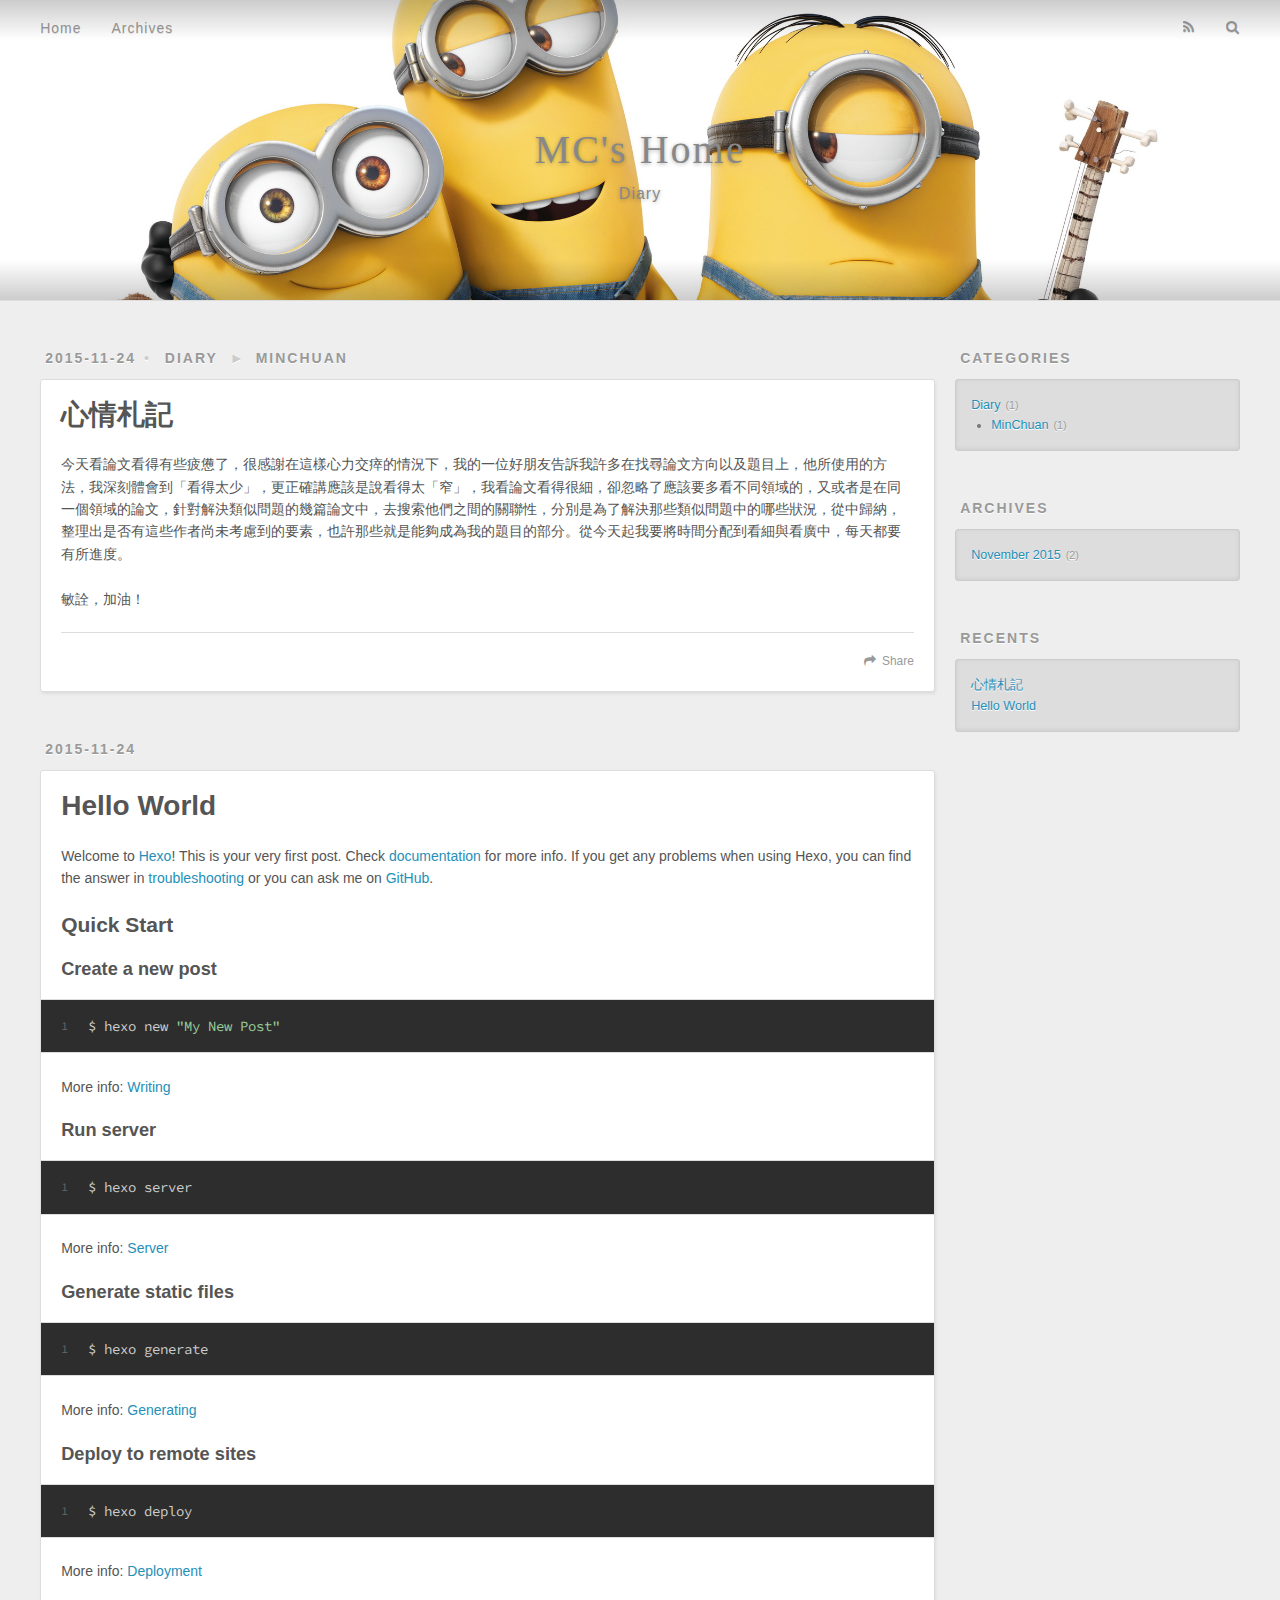
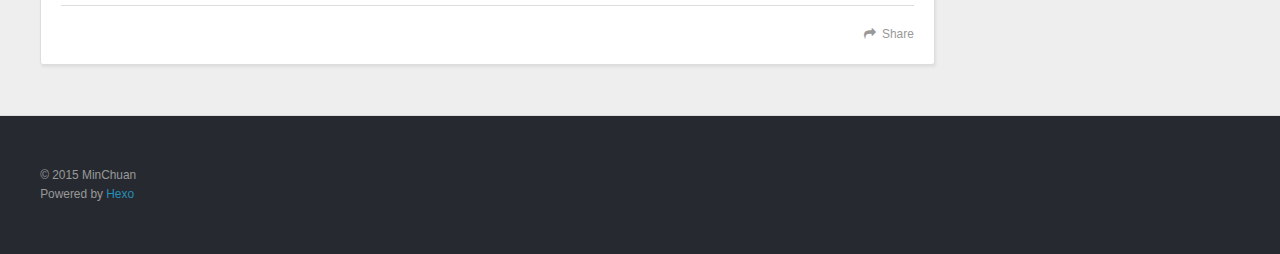
<file: index.html>
<!DOCTYPE html>
<html>
<head>
  <meta charset="utf-8">
  
  <title>MC&#39;s Home</title>
  <meta name="viewport" content="width=device-width, initial-scale=1, maximum-scale=1">
  <meta name="description">
<meta property="og:type" content="website">
<meta property="og:title" content="MC's Home">
<meta property="og:url" content="http://mczhang.io/index.html">
<meta property="og:site_name" content="MC's Home">
<meta property="og:description">
<meta name="twitter:card" content="summary">
<meta name="twitter:title" content="MC's Home">
<meta name="twitter:description">
  
    <link rel="alternative" href="/atom.xml" title="MC&#39;s Home" type="application/atom+xml">
  
  
    <link rel="icon" href="/img/favicon.png">
  
  <link href="//fonts.googleapis.com/css?family=Source+Code+Pro" rel="stylesheet" type="text/css">
  <link rel="stylesheet" href="/css/style.css" type="text/css">
  

</head>
<body>
  <div id="container">
    <div id="wrap">
      <header id="header">
  <div id="banner"></div>
  <div id="header-outer" class="outer">
    <div id="header-title" class="inner">
      <h1 id="logo-wrap">
        <a href="/" id="logo">MC&#39;s Home</a>
      </h1>
      
        <h2 id="subtitle-wrap">
          <a href="/" id="subtitle">Diary</a>
        </h2>
      
    </div>
    <div id="header-inner" class="inner">
      <nav id="main-nav">
        <a id="main-nav-toggle" class="nav-icon"></a>
        
          <a class="main-nav-link" href="/">Home</a>
        
          <a class="main-nav-link" href="/archives">Archives</a>
        
      </nav>
      <nav id="sub-nav">
        
          <a id="nav-rss-link" class="nav-icon" href="/atom.xml" title="RSS Feed"></a>
        
        <a id="nav-search-btn" class="nav-icon" title="Search"></a>
      </nav>
      <div id="search-form-wrap">
        <form action="//google.com/search" method="get" accept-charset="UTF-8" class="search-form"><input type="search" name="q" results="0" class="search-form-input" placeholder="Search"><button type="submit" class="search-form-submit">&#xF002;</button><input type="hidden" name="sitesearch" value="http://mczhang.io"></form>
      </div>
    </div>
  </div>
</header>
      <div class="outer">
        <section id="main">
  
    <article id="post-My-New-Post" class="article article-type-post" itemscope itemprop="blogPost">
  <div class="article-meta">
    <a href="/tw/Diary/MinChuan/2015-11-24-My-New-Post/" class="article-date">
  <time datetime="2015-11-24T12:24:29.000Z" itemprop="datePublished">2015-11-24</time>
</a>
    
  <div class="article-category">
    <a class="article-category-link" href="/categories/Diary/">Diary</a>►<a class="article-category-link" href="/categories/Diary/MinChuan/">MinChuan</a>
  </div>

  </div>
  <div class="article-inner">
    
    
      <header class="article-header">
        
  
    <h1 itemprop="name">
      <a class="article-title" href="/tw/Diary/MinChuan/2015-11-24-My-New-Post/">心情札記</a>
    </h1>
  

      </header>
    
    <div class="article-entry" itemprop="articleBody">
      
        <p>今天看論文看得有些疲憊了，很感謝在這樣心力交瘁的情況下，我的一位好朋友告訴我許多在找尋論文方向以及題目上，他所使用的方法，我深刻體會到「看得太少」，更正確講應該是說看得太「窄」，我看論文看得很細，卻忽略了應該要多看不同領域的，又或者是在同一個領域的論文，針對解決類似問題的幾篇論文中，去搜索他們之間的關聯性，分別是為了解決那些類似問題中的哪些狀況，從中歸納，整理出是否有這些作者尚未考慮到的要素，也許那些就是能夠成為我的題目的部分。從今天起我要將時間分配到看細與看廣中，每天都要有所進度。</p>
<p>敏詮，加油！</p>

      
    </div>
    <footer class="article-footer">
      <a data-url="http://mczhang.io/tw/Diary/MinChuan/2015-11-24-My-New-Post/" data-id="cihetqzeo0000t4u7q2mcamkb" class="article-share-link">Share</a>
      
      
    </footer>
  </div>
  
</article>


  
    <article id="post-hello-world" class="article article-type-post" itemscope itemprop="blogPost">
  <div class="article-meta">
    <a href="/undefined/uncategorized/2015-11-24-hello-world/" class="article-date">
  <time datetime="2015-11-24T10:43:19.770Z" itemprop="datePublished">2015-11-24</time>
</a>
    
  </div>
  <div class="article-inner">
    
    
      <header class="article-header">
        
  
    <h1 itemprop="name">
      <a class="article-title" href="/undefined/uncategorized/2015-11-24-hello-world/">Hello World</a>
    </h1>
  

      </header>
    
    <div class="article-entry" itemprop="articleBody">
      
        <p>Welcome to <a href="http://hexo.io/" target="_blank" rel="external">Hexo</a>! This is your very first post. Check <a href="http://hexo.io/docs/" target="_blank" rel="external">documentation</a> for more info. If you get any problems when using Hexo, you can find the answer in <a href="http://hexo.io/docs/troubleshooting.html" target="_blank" rel="external">troubleshooting</a> or you can ask me on <a href="https://github.com/hexojs/hexo/issues" target="_blank" rel="external">GitHub</a>.</p>
<h2 id="Quick_Start">Quick Start</h2><h3 id="Create_a_new_post">Create a new post</h3><figure class="highlight bash"><table><tr><td class="gutter"><pre><span class="line">1</span><br></pre></td><td class="code"><pre><span class="line">$ hexo new <span class="string">"My New Post"</span></span><br></pre></td></tr></table></figure>
<p>More info: <a href="http://hexo.io/docs/writing.html" target="_blank" rel="external">Writing</a></p>
<h3 id="Run_server">Run server</h3><figure class="highlight bash"><table><tr><td class="gutter"><pre><span class="line">1</span><br></pre></td><td class="code"><pre><span class="line">$ hexo server</span><br></pre></td></tr></table></figure>
<p>More info: <a href="http://hexo.io/docs/server.html" target="_blank" rel="external">Server</a></p>
<h3 id="Generate_static_files">Generate static files</h3><figure class="highlight bash"><table><tr><td class="gutter"><pre><span class="line">1</span><br></pre></td><td class="code"><pre><span class="line">$ hexo generate</span><br></pre></td></tr></table></figure>
<p>More info: <a href="http://hexo.io/docs/generating.html" target="_blank" rel="external">Generating</a></p>
<h3 id="Deploy_to_remote_sites">Deploy to remote sites</h3><figure class="highlight bash"><table><tr><td class="gutter"><pre><span class="line">1</span><br></pre></td><td class="code"><pre><span class="line">$ hexo deploy</span><br></pre></td></tr></table></figure>
<p>More info: <a href="http://hexo.io/docs/deployment.html" target="_blank" rel="external">Deployment</a></p>

      
    </div>
    <footer class="article-footer">
      <a data-url="http://mczhang.io/undefined/uncategorized/2015-11-24-hello-world/" data-id="cihetqzey0005t4u7qj1fk2ll" class="article-share-link">Share</a>
      
      
    </footer>
  </div>
  
</article>


  
  
</section>
        
          <aside id="sidebar">
  
    
  <div class="widget-wrap">
    <h3 class="widget-title">Categories</h3>
    <div class="widget">
      <ul class="category-list"><li class="category-list-item"><a class="category-list-link" href="/categories/Diary/">Diary</a><span class="category-list-count">1</span><ul class="category-list-child"><li class="category-list-item"><a class="category-list-link" href="/categories/Diary/MinChuan/">MinChuan</a><span class="category-list-count">1</span></li></ul></li></ul>
    </div>
  </div>

  
    
  
    
  
    
  <div class="widget-wrap">
    <h3 class="widget-title">Archives</h3>
    <div class="widget">
      <ul class="archive-list"><li class="archive-list-item"><a class="archive-list-link" href="/archives/2015/11/">November 2015</a><span class="archive-list-count">2</span></li></ul>
    </div>
  </div>

  
    
  <div class="widget-wrap">
    <h3 class="widget-title">Recents</h3>
    <div class="widget">
      <ul>
        
          <li>
            <a href="/tw/Diary/MinChuan/2015-11-24-My-New-Post/">心情札記</a>
          </li>
        
          <li>
            <a href="/undefined/uncategorized/2015-11-24-hello-world/">Hello World</a>
          </li>
        
      </ul>
    </div>
  </div>

  
</aside>
        
      </div>
      <footer id="footer">
  
  <div class="outer">
    <div id="footer-info" class="inner">
      &copy; 2015 MinChuan<br>
      Powered by <a href="http://hexo.io/" target="_blank">Hexo</a>
    </div>
  </div>
</footer>
    </div>
    <nav id="mobile-nav">
  
    <a href="/" class="mobile-nav-link">Home</a>
  
    <a href="/archives" class="mobile-nav-link">Archives</a>
  
</nav>
    

<script src="//ajax.googleapis.com/ajax/libs/jquery/2.0.3/jquery.min.js"></script>


  <link rel="stylesheet" href="/fancybox/jquery.fancybox.css" type="text/css">
  <script src="/fancybox/jquery.fancybox.pack.js" type="text/javascript"></script>


<script src="/js/script.js" type="text/javascript"></script>

  </div>
</body>
</html>
</file>
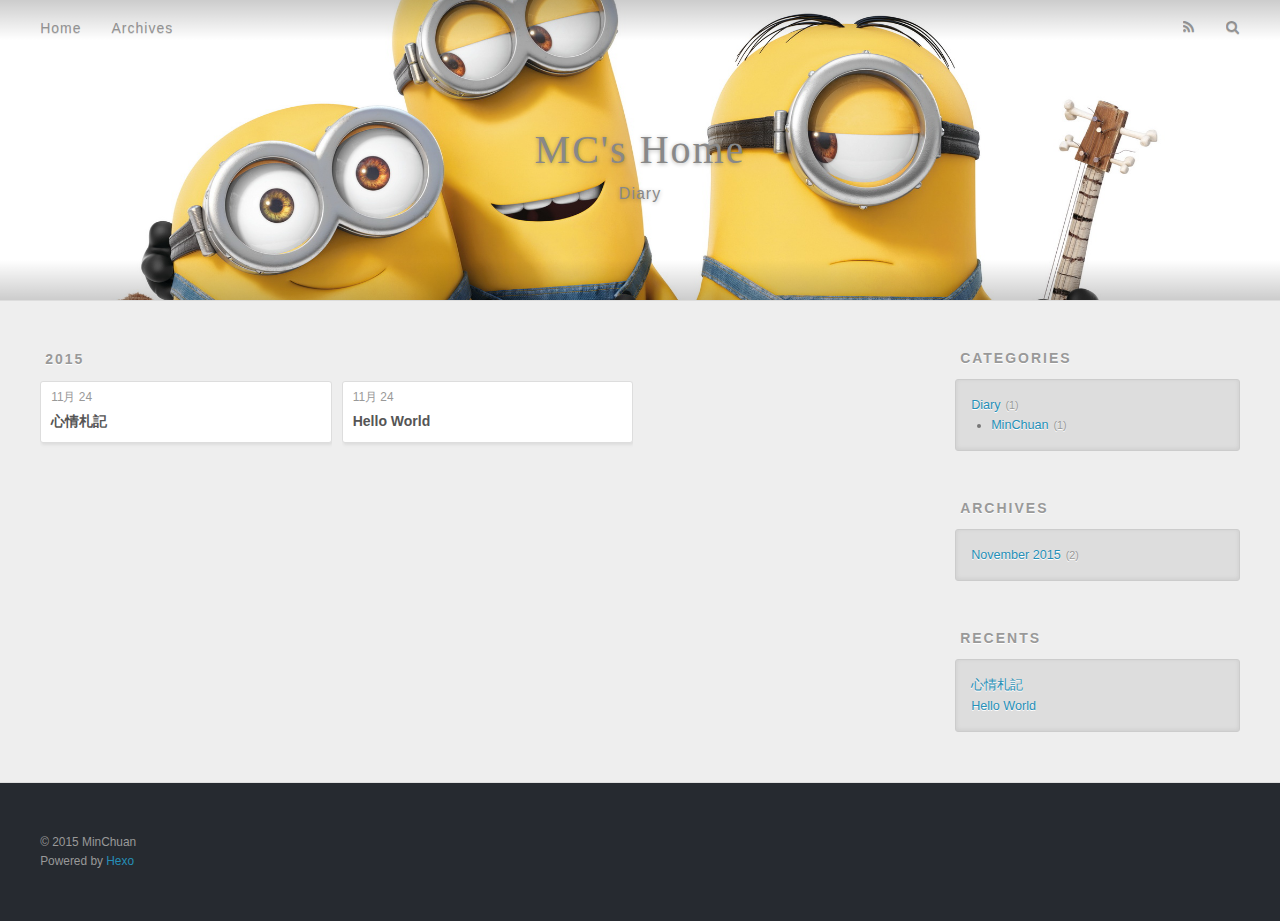
<file: archives/index.html>
<!DOCTYPE html>
<html>
<head>
  <meta charset="utf-8">
  
  <title>Archives | MC&#39;s Home</title>
  <meta name="viewport" content="width=device-width, initial-scale=1, maximum-scale=1">
  <meta name="description">
<meta property="og:type" content="website">
<meta property="og:title" content="MC's Home">
<meta property="og:url" content="http://mczhang.io/archives/index.html">
<meta property="og:site_name" content="MC's Home">
<meta property="og:description">
<meta name="twitter:card" content="summary">
<meta name="twitter:title" content="MC's Home">
<meta name="twitter:description">
  
    <link rel="alternative" href="/atom.xml" title="MC&#39;s Home" type="application/atom+xml">
  
  
    <link rel="icon" href="/img/favicon.png">
  
  <link href="//fonts.googleapis.com/css?family=Source+Code+Pro" rel="stylesheet" type="text/css">
  <link rel="stylesheet" href="/css/style.css" type="text/css">
  

</head>
<body>
  <div id="container">
    <div id="wrap">
      <header id="header">
  <div id="banner"></div>
  <div id="header-outer" class="outer">
    <div id="header-title" class="inner">
      <h1 id="logo-wrap">
        <a href="/" id="logo">MC&#39;s Home</a>
      </h1>
      
        <h2 id="subtitle-wrap">
          <a href="/" id="subtitle">Diary</a>
        </h2>
      
    </div>
    <div id="header-inner" class="inner">
      <nav id="main-nav">
        <a id="main-nav-toggle" class="nav-icon"></a>
        
          <a class="main-nav-link" href="/">Home</a>
        
          <a class="main-nav-link" href="/archives">Archives</a>
        
      </nav>
      <nav id="sub-nav">
        
          <a id="nav-rss-link" class="nav-icon" href="/atom.xml" title="RSS Feed"></a>
        
        <a id="nav-search-btn" class="nav-icon" title="Search"></a>
      </nav>
      <div id="search-form-wrap">
        <form action="//google.com/search" method="get" accept-charset="UTF-8" class="search-form"><input type="search" name="q" results="0" class="search-form-input" placeholder="Search"><button type="submit" class="search-form-submit">&#xF002;</button><input type="hidden" name="sitesearch" value="http://mczhang.io"></form>
      </div>
    </div>
  </div>
</header>
      <div class="outer">
        <section id="main">
  
  
    
    
      
      
      <section class="archives-wrap">
        <div class="archive-year-wrap">
          <a href="/archives/2015" class="archive-year">2015</a>
        </div>
        <div class="archives">
    
    <article class="archive-article archive-type-post">
  <div class="archive-article-inner">
    <header class="archive-article-header">
      <a href="/tw/Diary/MinChuan/2015-11-24-My-New-Post/" class="archive-article-date">
  <time datetime="2015-11-24T12:24:29.000Z" itemprop="datePublished">11月 24</time>
</a>
      
  
    <h1 itemprop="name">
      <a class="archive-article-title" href="/tw/Diary/MinChuan/2015-11-24-My-New-Post/">心情札記</a>
    </h1>
  

    </header>
  </div>
</article>
  
    
    
    <article class="archive-article archive-type-post">
  <div class="archive-article-inner">
    <header class="archive-article-header">
      <a href="/undefined/uncategorized/2015-11-24-hello-world/" class="archive-article-date">
  <time datetime="2015-11-24T10:43:19.770Z" itemprop="datePublished">11月 24</time>
</a>
      
  
    <h1 itemprop="name">
      <a class="archive-article-title" href="/undefined/uncategorized/2015-11-24-hello-world/">Hello World</a>
    </h1>
  

    </header>
  </div>
</article>
  
  
    </div></section>
  
</section>
        
          <aside id="sidebar">
  
    
  <div class="widget-wrap">
    <h3 class="widget-title">Categories</h3>
    <div class="widget">
      <ul class="category-list"><li class="category-list-item"><a class="category-list-link" href="/categories/Diary/">Diary</a><span class="category-list-count">1</span><ul class="category-list-child"><li class="category-list-item"><a class="category-list-link" href="/categories/Diary/MinChuan/">MinChuan</a><span class="category-list-count">1</span></li></ul></li></ul>
    </div>
  </div>

  
    
  
    
  
    
  <div class="widget-wrap">
    <h3 class="widget-title">Archives</h3>
    <div class="widget">
      <ul class="archive-list"><li class="archive-list-item"><a class="archive-list-link" href="/archives/2015/11/">November 2015</a><span class="archive-list-count">2</span></li></ul>
    </div>
  </div>

  
    
  <div class="widget-wrap">
    <h3 class="widget-title">Recents</h3>
    <div class="widget">
      <ul>
        
          <li>
            <a href="/tw/Diary/MinChuan/2015-11-24-My-New-Post/">心情札記</a>
          </li>
        
          <li>
            <a href="/undefined/uncategorized/2015-11-24-hello-world/">Hello World</a>
          </li>
        
      </ul>
    </div>
  </div>

  
</aside>
        
      </div>
      <footer id="footer">
  
  <div class="outer">
    <div id="footer-info" class="inner">
      &copy; 2015 MinChuan<br>
      Powered by <a href="http://hexo.io/" target="_blank">Hexo</a>
    </div>
  </div>
</footer>
    </div>
    <nav id="mobile-nav">
  
    <a href="/" class="mobile-nav-link">Home</a>
  
    <a href="/archives" class="mobile-nav-link">Archives</a>
  
</nav>
    

<script src="//ajax.googleapis.com/ajax/libs/jquery/2.0.3/jquery.min.js"></script>


  <link rel="stylesheet" href="/fancybox/jquery.fancybox.css" type="text/css">
  <script src="/fancybox/jquery.fancybox.pack.js" type="text/javascript"></script>


<script src="/js/script.js" type="text/javascript"></script>

  </div>
</body>
</html>
</file>
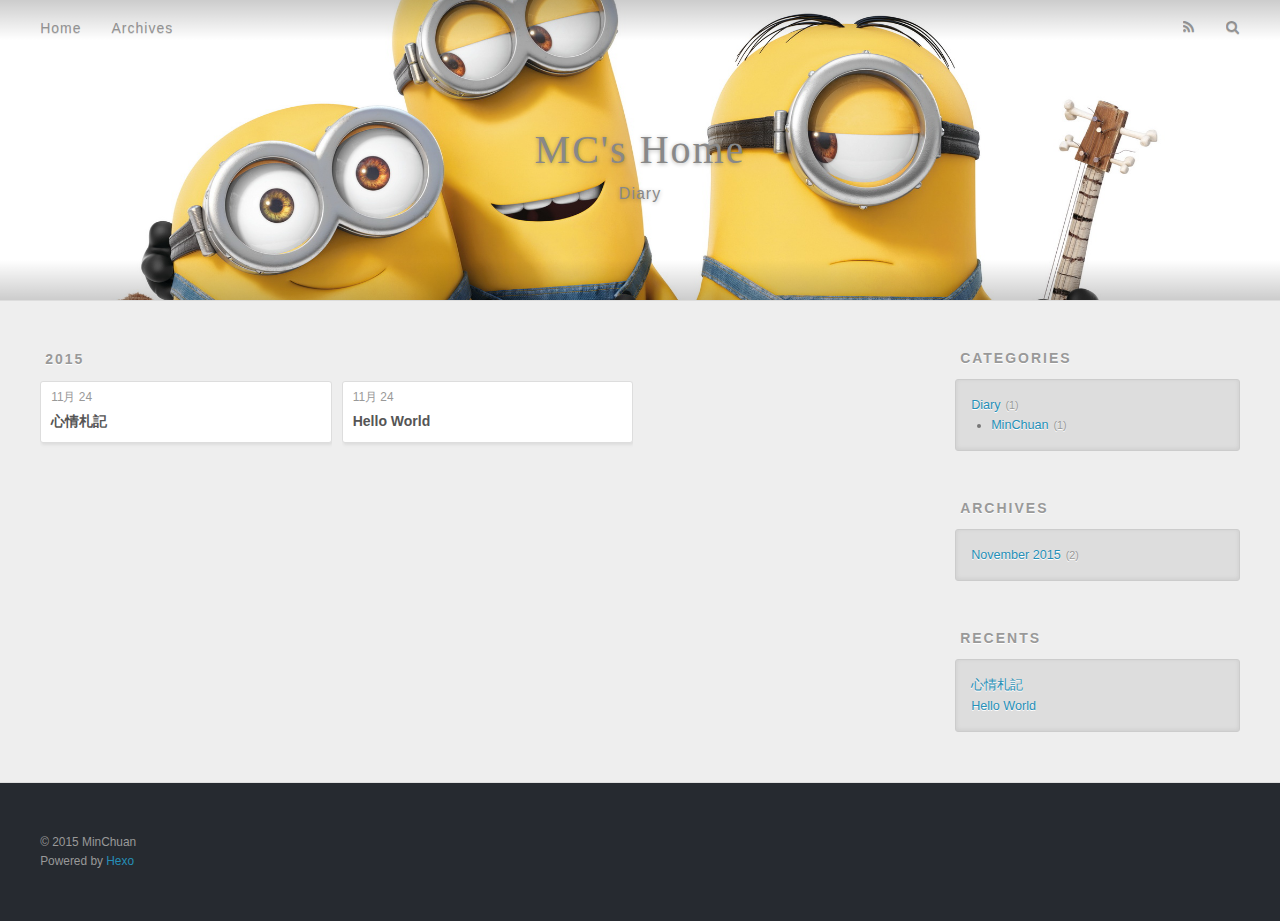
<file: archives/2015/index.html>
<!DOCTYPE html>
<html>
<head>
  <meta charset="utf-8">
  
  <title>Archives: 2015 | MC&#39;s Home</title>
  <meta name="viewport" content="width=device-width, initial-scale=1, maximum-scale=1">
  <meta name="description">
<meta property="og:type" content="website">
<meta property="og:title" content="MC's Home">
<meta property="og:url" content="http://mczhang.io/archives/2015/index.html">
<meta property="og:site_name" content="MC's Home">
<meta property="og:description">
<meta name="twitter:card" content="summary">
<meta name="twitter:title" content="MC's Home">
<meta name="twitter:description">
  
    <link rel="alternative" href="/atom.xml" title="MC&#39;s Home" type="application/atom+xml">
  
  
    <link rel="icon" href="/img/favicon.png">
  
  <link href="//fonts.googleapis.com/css?family=Source+Code+Pro" rel="stylesheet" type="text/css">
  <link rel="stylesheet" href="/css/style.css" type="text/css">
  

</head>
<body>
  <div id="container">
    <div id="wrap">
      <header id="header">
  <div id="banner"></div>
  <div id="header-outer" class="outer">
    <div id="header-title" class="inner">
      <h1 id="logo-wrap">
        <a href="/" id="logo">MC&#39;s Home</a>
      </h1>
      
        <h2 id="subtitle-wrap">
          <a href="/" id="subtitle">Diary</a>
        </h2>
      
    </div>
    <div id="header-inner" class="inner">
      <nav id="main-nav">
        <a id="main-nav-toggle" class="nav-icon"></a>
        
          <a class="main-nav-link" href="/">Home</a>
        
          <a class="main-nav-link" href="/archives">Archives</a>
        
      </nav>
      <nav id="sub-nav">
        
          <a id="nav-rss-link" class="nav-icon" href="/atom.xml" title="RSS Feed"></a>
        
        <a id="nav-search-btn" class="nav-icon" title="Search"></a>
      </nav>
      <div id="search-form-wrap">
        <form action="//google.com/search" method="get" accept-charset="UTF-8" class="search-form"><input type="search" name="q" results="0" class="search-form-input" placeholder="Search"><button type="submit" class="search-form-submit">&#xF002;</button><input type="hidden" name="sitesearch" value="http://mczhang.io"></form>
      </div>
    </div>
  </div>
</header>
      <div class="outer">
        <section id="main">
  
  
    
    
      
      
      <section class="archives-wrap">
        <div class="archive-year-wrap">
          <a href="/archives/2015" class="archive-year">2015</a>
        </div>
        <div class="archives">
    
    <article class="archive-article archive-type-post">
  <div class="archive-article-inner">
    <header class="archive-article-header">
      <a href="/tw/Diary/MinChuan/2015-11-24-My-New-Post/" class="archive-article-date">
  <time datetime="2015-11-24T12:24:29.000Z" itemprop="datePublished">11月 24</time>
</a>
      
  
    <h1 itemprop="name">
      <a class="archive-article-title" href="/tw/Diary/MinChuan/2015-11-24-My-New-Post/">心情札記</a>
    </h1>
  

    </header>
  </div>
</article>
  
    
    
    <article class="archive-article archive-type-post">
  <div class="archive-article-inner">
    <header class="archive-article-header">
      <a href="/undefined/uncategorized/2015-11-24-hello-world/" class="archive-article-date">
  <time datetime="2015-11-24T10:43:19.770Z" itemprop="datePublished">11月 24</time>
</a>
      
  
    <h1 itemprop="name">
      <a class="archive-article-title" href="/undefined/uncategorized/2015-11-24-hello-world/">Hello World</a>
    </h1>
  

    </header>
  </div>
</article>
  
  
    </div></section>
  
</section>
        
          <aside id="sidebar">
  
    
  <div class="widget-wrap">
    <h3 class="widget-title">Categories</h3>
    <div class="widget">
      <ul class="category-list"><li class="category-list-item"><a class="category-list-link" href="/categories/Diary/">Diary</a><span class="category-list-count">1</span><ul class="category-list-child"><li class="category-list-item"><a class="category-list-link" href="/categories/Diary/MinChuan/">MinChuan</a><span class="category-list-count">1</span></li></ul></li></ul>
    </div>
  </div>

  
    
  
    
  
    
  <div class="widget-wrap">
    <h3 class="widget-title">Archives</h3>
    <div class="widget">
      <ul class="archive-list"><li class="archive-list-item"><a class="archive-list-link" href="/archives/2015/11/">November 2015</a><span class="archive-list-count">2</span></li></ul>
    </div>
  </div>

  
    
  <div class="widget-wrap">
    <h3 class="widget-title">Recents</h3>
    <div class="widget">
      <ul>
        
          <li>
            <a href="/tw/Diary/MinChuan/2015-11-24-My-New-Post/">心情札記</a>
          </li>
        
          <li>
            <a href="/undefined/uncategorized/2015-11-24-hello-world/">Hello World</a>
          </li>
        
      </ul>
    </div>
  </div>

  
</aside>
        
      </div>
      <footer id="footer">
  
  <div class="outer">
    <div id="footer-info" class="inner">
      &copy; 2015 MinChuan<br>
      Powered by <a href="http://hexo.io/" target="_blank">Hexo</a>
    </div>
  </div>
</footer>
    </div>
    <nav id="mobile-nav">
  
    <a href="/" class="mobile-nav-link">Home</a>
  
    <a href="/archives" class="mobile-nav-link">Archives</a>
  
</nav>
    

<script src="//ajax.googleapis.com/ajax/libs/jquery/2.0.3/jquery.min.js"></script>


  <link rel="stylesheet" href="/fancybox/jquery.fancybox.css" type="text/css">
  <script src="/fancybox/jquery.fancybox.pack.js" type="text/javascript"></script>


<script src="/js/script.js" type="text/javascript"></script>

  </div>
</body>
</html>
</file>
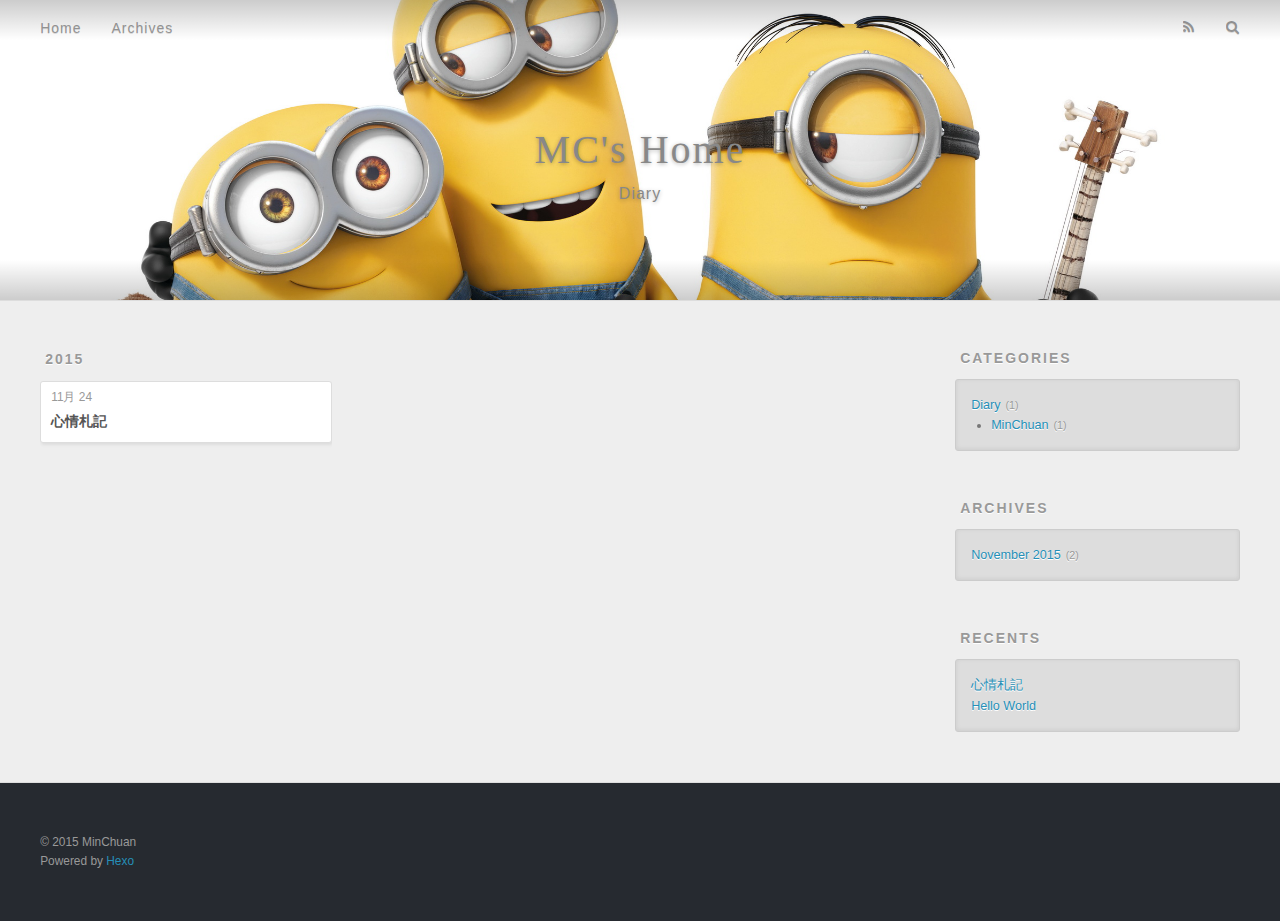
<file: categories/Diary/index.html>
<!DOCTYPE html>
<html>
<head>
  <meta charset="utf-8">
  
  <title>Category: Diary | MC&#39;s Home</title>
  <meta name="viewport" content="width=device-width, initial-scale=1, maximum-scale=1">
  <meta name="description">
<meta property="og:type" content="website">
<meta property="og:title" content="MC's Home">
<meta property="og:url" content="http://mczhang.io/categories/Diary/index.html">
<meta property="og:site_name" content="MC's Home">
<meta property="og:description">
<meta name="twitter:card" content="summary">
<meta name="twitter:title" content="MC's Home">
<meta name="twitter:description">
  
    <link rel="alternative" href="/atom.xml" title="MC&#39;s Home" type="application/atom+xml">
  
  
    <link rel="icon" href="/img/favicon.png">
  
  <link href="//fonts.googleapis.com/css?family=Source+Code+Pro" rel="stylesheet" type="text/css">
  <link rel="stylesheet" href="/css/style.css" type="text/css">
  

</head>
<body>
  <div id="container">
    <div id="wrap">
      <header id="header">
  <div id="banner"></div>
  <div id="header-outer" class="outer">
    <div id="header-title" class="inner">
      <h1 id="logo-wrap">
        <a href="/" id="logo">MC&#39;s Home</a>
      </h1>
      
        <h2 id="subtitle-wrap">
          <a href="/" id="subtitle">Diary</a>
        </h2>
      
    </div>
    <div id="header-inner" class="inner">
      <nav id="main-nav">
        <a id="main-nav-toggle" class="nav-icon"></a>
        
          <a class="main-nav-link" href="/">Home</a>
        
          <a class="main-nav-link" href="/archives">Archives</a>
        
      </nav>
      <nav id="sub-nav">
        
          <a id="nav-rss-link" class="nav-icon" href="/atom.xml" title="RSS Feed"></a>
        
        <a id="nav-search-btn" class="nav-icon" title="Search"></a>
      </nav>
      <div id="search-form-wrap">
        <form action="//google.com/search" method="get" accept-charset="UTF-8" class="search-form"><input type="search" name="q" results="0" class="search-form-input" placeholder="Search"><button type="submit" class="search-form-submit">&#xF002;</button><input type="hidden" name="sitesearch" value="http://mczhang.io"></form>
      </div>
    </div>
  </div>
</header>
      <div class="outer">
        <section id="main">
  
  
    
    
      
      
      <section class="archives-wrap">
        <div class="archive-year-wrap">
          <a href="/archives/2015" class="archive-year">2015</a>
        </div>
        <div class="archives">
    
    <article class="archive-article archive-type-post">
  <div class="archive-article-inner">
    <header class="archive-article-header">
      <a href="/tw/Diary/MinChuan/2015-11-24-My-New-Post/" class="archive-article-date">
  <time datetime="2015-11-24T12:24:29.000Z" itemprop="datePublished">11月 24</time>
</a>
      
  
    <h1 itemprop="name">
      <a class="archive-article-title" href="/tw/Diary/MinChuan/2015-11-24-My-New-Post/">心情札記</a>
    </h1>
  

    </header>
  </div>
</article>
  
  
    </div></section>
  
</section>
        
          <aside id="sidebar">
  
    
  <div class="widget-wrap">
    <h3 class="widget-title">Categories</h3>
    <div class="widget">
      <ul class="category-list"><li class="category-list-item"><a class="category-list-link" href="/categories/Diary/">Diary</a><span class="category-list-count">1</span><ul class="category-list-child"><li class="category-list-item"><a class="category-list-link" href="/categories/Diary/MinChuan/">MinChuan</a><span class="category-list-count">1</span></li></ul></li></ul>
    </div>
  </div>

  
    
  
    
  
    
  <div class="widget-wrap">
    <h3 class="widget-title">Archives</h3>
    <div class="widget">
      <ul class="archive-list"><li class="archive-list-item"><a class="archive-list-link" href="/archives/2015/11/">November 2015</a><span class="archive-list-count">2</span></li></ul>
    </div>
  </div>

  
    
  <div class="widget-wrap">
    <h3 class="widget-title">Recents</h3>
    <div class="widget">
      <ul>
        
          <li>
            <a href="/tw/Diary/MinChuan/2015-11-24-My-New-Post/">心情札記</a>
          </li>
        
          <li>
            <a href="/undefined/uncategorized/2015-11-24-hello-world/">Hello World</a>
          </li>
        
      </ul>
    </div>
  </div>

  
</aside>
        
      </div>
      <footer id="footer">
  
  <div class="outer">
    <div id="footer-info" class="inner">
      &copy; 2015 MinChuan<br>
      Powered by <a href="http://hexo.io/" target="_blank">Hexo</a>
    </div>
  </div>
</footer>
    </div>
    <nav id="mobile-nav">
  
    <a href="/" class="mobile-nav-link">Home</a>
  
    <a href="/archives" class="mobile-nav-link">Archives</a>
  
</nav>
    

<script src="//ajax.googleapis.com/ajax/libs/jquery/2.0.3/jquery.min.js"></script>


  <link rel="stylesheet" href="/fancybox/jquery.fancybox.css" type="text/css">
  <script src="/fancybox/jquery.fancybox.pack.js" type="text/javascript"></script>


<script src="/js/script.js" type="text/javascript"></script>

  </div>
</body>
</html>
</file>
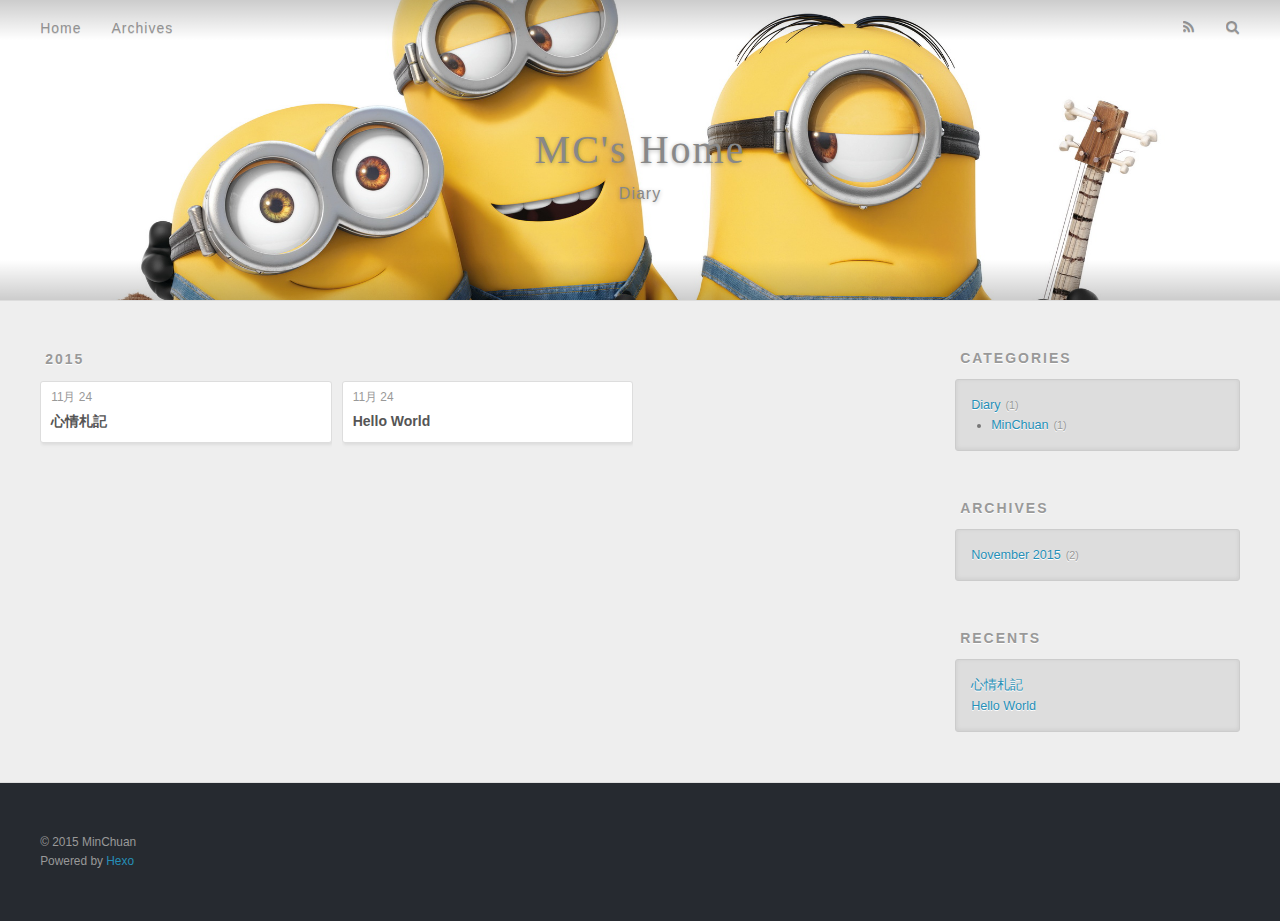
<file: archives/2015/11/index.html>
<!DOCTYPE html>
<html>
<head>
  <meta charset="utf-8">
  
  <title>Archives: 2015/11 | MC&#39;s Home</title>
  <meta name="viewport" content="width=device-width, initial-scale=1, maximum-scale=1">
  <meta name="description">
<meta property="og:type" content="website">
<meta property="og:title" content="MC's Home">
<meta property="og:url" content="http://mczhang.io/archives/2015/11/index.html">
<meta property="og:site_name" content="MC's Home">
<meta property="og:description">
<meta name="twitter:card" content="summary">
<meta name="twitter:title" content="MC's Home">
<meta name="twitter:description">
  
    <link rel="alternative" href="/atom.xml" title="MC&#39;s Home" type="application/atom+xml">
  
  
    <link rel="icon" href="/img/favicon.png">
  
  <link href="//fonts.googleapis.com/css?family=Source+Code+Pro" rel="stylesheet" type="text/css">
  <link rel="stylesheet" href="/css/style.css" type="text/css">
  

</head>
<body>
  <div id="container">
    <div id="wrap">
      <header id="header">
  <div id="banner"></div>
  <div id="header-outer" class="outer">
    <div id="header-title" class="inner">
      <h1 id="logo-wrap">
        <a href="/" id="logo">MC&#39;s Home</a>
      </h1>
      
        <h2 id="subtitle-wrap">
          <a href="/" id="subtitle">Diary</a>
        </h2>
      
    </div>
    <div id="header-inner" class="inner">
      <nav id="main-nav">
        <a id="main-nav-toggle" class="nav-icon"></a>
        
          <a class="main-nav-link" href="/">Home</a>
        
          <a class="main-nav-link" href="/archives">Archives</a>
        
      </nav>
      <nav id="sub-nav">
        
          <a id="nav-rss-link" class="nav-icon" href="/atom.xml" title="RSS Feed"></a>
        
        <a id="nav-search-btn" class="nav-icon" title="Search"></a>
      </nav>
      <div id="search-form-wrap">
        <form action="//google.com/search" method="get" accept-charset="UTF-8" class="search-form"><input type="search" name="q" results="0" class="search-form-input" placeholder="Search"><button type="submit" class="search-form-submit">&#xF002;</button><input type="hidden" name="sitesearch" value="http://mczhang.io"></form>
      </div>
    </div>
  </div>
</header>
      <div class="outer">
        <section id="main">
  
  
    
    
      
      
      <section class="archives-wrap">
        <div class="archive-year-wrap">
          <a href="/archives/2015" class="archive-year">2015</a>
        </div>
        <div class="archives">
    
    <article class="archive-article archive-type-post">
  <div class="archive-article-inner">
    <header class="archive-article-header">
      <a href="/tw/Diary/MinChuan/2015-11-24-My-New-Post/" class="archive-article-date">
  <time datetime="2015-11-24T12:24:29.000Z" itemprop="datePublished">11月 24</time>
</a>
      
  
    <h1 itemprop="name">
      <a class="archive-article-title" href="/tw/Diary/MinChuan/2015-11-24-My-New-Post/">心情札記</a>
    </h1>
  

    </header>
  </div>
</article>
  
    
    
    <article class="archive-article archive-type-post">
  <div class="archive-article-inner">
    <header class="archive-article-header">
      <a href="/undefined/uncategorized/2015-11-24-hello-world/" class="archive-article-date">
  <time datetime="2015-11-24T10:43:19.770Z" itemprop="datePublished">11月 24</time>
</a>
      
  
    <h1 itemprop="name">
      <a class="archive-article-title" href="/undefined/uncategorized/2015-11-24-hello-world/">Hello World</a>
    </h1>
  

    </header>
  </div>
</article>
  
  
    </div></section>
  
</section>
        
          <aside id="sidebar">
  
    
  <div class="widget-wrap">
    <h3 class="widget-title">Categories</h3>
    <div class="widget">
      <ul class="category-list"><li class="category-list-item"><a class="category-list-link" href="/categories/Diary/">Diary</a><span class="category-list-count">1</span><ul class="category-list-child"><li class="category-list-item"><a class="category-list-link" href="/categories/Diary/MinChuan/">MinChuan</a><span class="category-list-count">1</span></li></ul></li></ul>
    </div>
  </div>

  
    
  
    
  
    
  <div class="widget-wrap">
    <h3 class="widget-title">Archives</h3>
    <div class="widget">
      <ul class="archive-list"><li class="archive-list-item"><a class="archive-list-link" href="/archives/2015/11/">November 2015</a><span class="archive-list-count">2</span></li></ul>
    </div>
  </div>

  
    
  <div class="widget-wrap">
    <h3 class="widget-title">Recents</h3>
    <div class="widget">
      <ul>
        
          <li>
            <a href="/tw/Diary/MinChuan/2015-11-24-My-New-Post/">心情札記</a>
          </li>
        
          <li>
            <a href="/undefined/uncategorized/2015-11-24-hello-world/">Hello World</a>
          </li>
        
      </ul>
    </div>
  </div>

  
</aside>
        
      </div>
      <footer id="footer">
  
  <div class="outer">
    <div id="footer-info" class="inner">
      &copy; 2015 MinChuan<br>
      Powered by <a href="http://hexo.io/" target="_blank">Hexo</a>
    </div>
  </div>
</footer>
    </div>
    <nav id="mobile-nav">
  
    <a href="/" class="mobile-nav-link">Home</a>
  
    <a href="/archives" class="mobile-nav-link">Archives</a>
  
</nav>
    

<script src="//ajax.googleapis.com/ajax/libs/jquery/2.0.3/jquery.min.js"></script>


  <link rel="stylesheet" href="/fancybox/jquery.fancybox.css" type="text/css">
  <script src="/fancybox/jquery.fancybox.pack.js" type="text/javascript"></script>


<script src="/js/script.js" type="text/javascript"></script>

  </div>
</body>
</html>
</file>
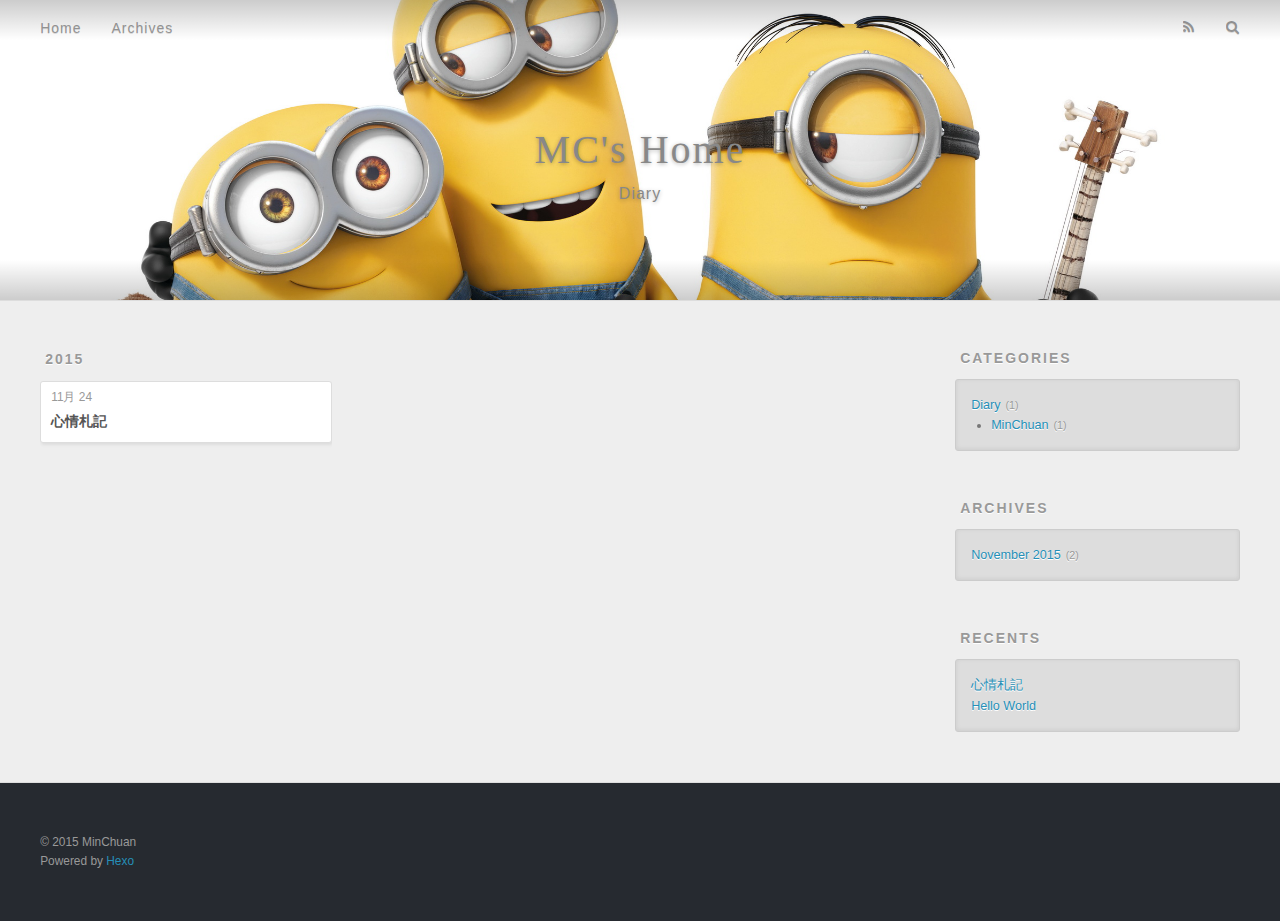
<file: categories/Diary/MinChuan/index.html>
<!DOCTYPE html>
<html>
<head>
  <meta charset="utf-8">
  
  <title>Category: MinChuan | MC&#39;s Home</title>
  <meta name="viewport" content="width=device-width, initial-scale=1, maximum-scale=1">
  <meta name="description">
<meta property="og:type" content="website">
<meta property="og:title" content="MC's Home">
<meta property="og:url" content="http://mczhang.io/categories/Diary/MinChuan/index.html">
<meta property="og:site_name" content="MC's Home">
<meta property="og:description">
<meta name="twitter:card" content="summary">
<meta name="twitter:title" content="MC's Home">
<meta name="twitter:description">
  
    <link rel="alternative" href="/atom.xml" title="MC&#39;s Home" type="application/atom+xml">
  
  
    <link rel="icon" href="/img/favicon.png">
  
  <link href="//fonts.googleapis.com/css?family=Source+Code+Pro" rel="stylesheet" type="text/css">
  <link rel="stylesheet" href="/css/style.css" type="text/css">
  

</head>
<body>
  <div id="container">
    <div id="wrap">
      <header id="header">
  <div id="banner"></div>
  <div id="header-outer" class="outer">
    <div id="header-title" class="inner">
      <h1 id="logo-wrap">
        <a href="/" id="logo">MC&#39;s Home</a>
      </h1>
      
        <h2 id="subtitle-wrap">
          <a href="/" id="subtitle">Diary</a>
        </h2>
      
    </div>
    <div id="header-inner" class="inner">
      <nav id="main-nav">
        <a id="main-nav-toggle" class="nav-icon"></a>
        
          <a class="main-nav-link" href="/">Home</a>
        
          <a class="main-nav-link" href="/archives">Archives</a>
        
      </nav>
      <nav id="sub-nav">
        
          <a id="nav-rss-link" class="nav-icon" href="/atom.xml" title="RSS Feed"></a>
        
        <a id="nav-search-btn" class="nav-icon" title="Search"></a>
      </nav>
      <div id="search-form-wrap">
        <form action="//google.com/search" method="get" accept-charset="UTF-8" class="search-form"><input type="search" name="q" results="0" class="search-form-input" placeholder="Search"><button type="submit" class="search-form-submit">&#xF002;</button><input type="hidden" name="sitesearch" value="http://mczhang.io"></form>
      </div>
    </div>
  </div>
</header>
      <div class="outer">
        <section id="main">
  
  
    
    
      
      
      <section class="archives-wrap">
        <div class="archive-year-wrap">
          <a href="/archives/2015" class="archive-year">2015</a>
        </div>
        <div class="archives">
    
    <article class="archive-article archive-type-post">
  <div class="archive-article-inner">
    <header class="archive-article-header">
      <a href="/tw/Diary/MinChuan/2015-11-24-My-New-Post/" class="archive-article-date">
  <time datetime="2015-11-24T12:24:29.000Z" itemprop="datePublished">11月 24</time>
</a>
      
  
    <h1 itemprop="name">
      <a class="archive-article-title" href="/tw/Diary/MinChuan/2015-11-24-My-New-Post/">心情札記</a>
    </h1>
  

    </header>
  </div>
</article>
  
  
    </div></section>
  
</section>
        
          <aside id="sidebar">
  
    
  <div class="widget-wrap">
    <h3 class="widget-title">Categories</h3>
    <div class="widget">
      <ul class="category-list"><li class="category-list-item"><a class="category-list-link" href="/categories/Diary/">Diary</a><span class="category-list-count">1</span><ul class="category-list-child"><li class="category-list-item"><a class="category-list-link" href="/categories/Diary/MinChuan/">MinChuan</a><span class="category-list-count">1</span></li></ul></li></ul>
    </div>
  </div>

  
    
  
    
  
    
  <div class="widget-wrap">
    <h3 class="widget-title">Archives</h3>
    <div class="widget">
      <ul class="archive-list"><li class="archive-list-item"><a class="archive-list-link" href="/archives/2015/11/">November 2015</a><span class="archive-list-count">2</span></li></ul>
    </div>
  </div>

  
    
  <div class="widget-wrap">
    <h3 class="widget-title">Recents</h3>
    <div class="widget">
      <ul>
        
          <li>
            <a href="/tw/Diary/MinChuan/2015-11-24-My-New-Post/">心情札記</a>
          </li>
        
          <li>
            <a href="/undefined/uncategorized/2015-11-24-hello-world/">Hello World</a>
          </li>
        
      </ul>
    </div>
  </div>

  
</aside>
        
      </div>
      <footer id="footer">
  
  <div class="outer">
    <div id="footer-info" class="inner">
      &copy; 2015 MinChuan<br>
      Powered by <a href="http://hexo.io/" target="_blank">Hexo</a>
    </div>
  </div>
</footer>
    </div>
    <nav id="mobile-nav">
  
    <a href="/" class="mobile-nav-link">Home</a>
  
    <a href="/archives" class="mobile-nav-link">Archives</a>
  
</nav>
    

<script src="//ajax.googleapis.com/ajax/libs/jquery/2.0.3/jquery.min.js"></script>


  <link rel="stylesheet" href="/fancybox/jquery.fancybox.css" type="text/css">
  <script src="/fancybox/jquery.fancybox.pack.js" type="text/javascript"></script>


<script src="/js/script.js" type="text/javascript"></script>

  </div>
</body>
</html>
</file>
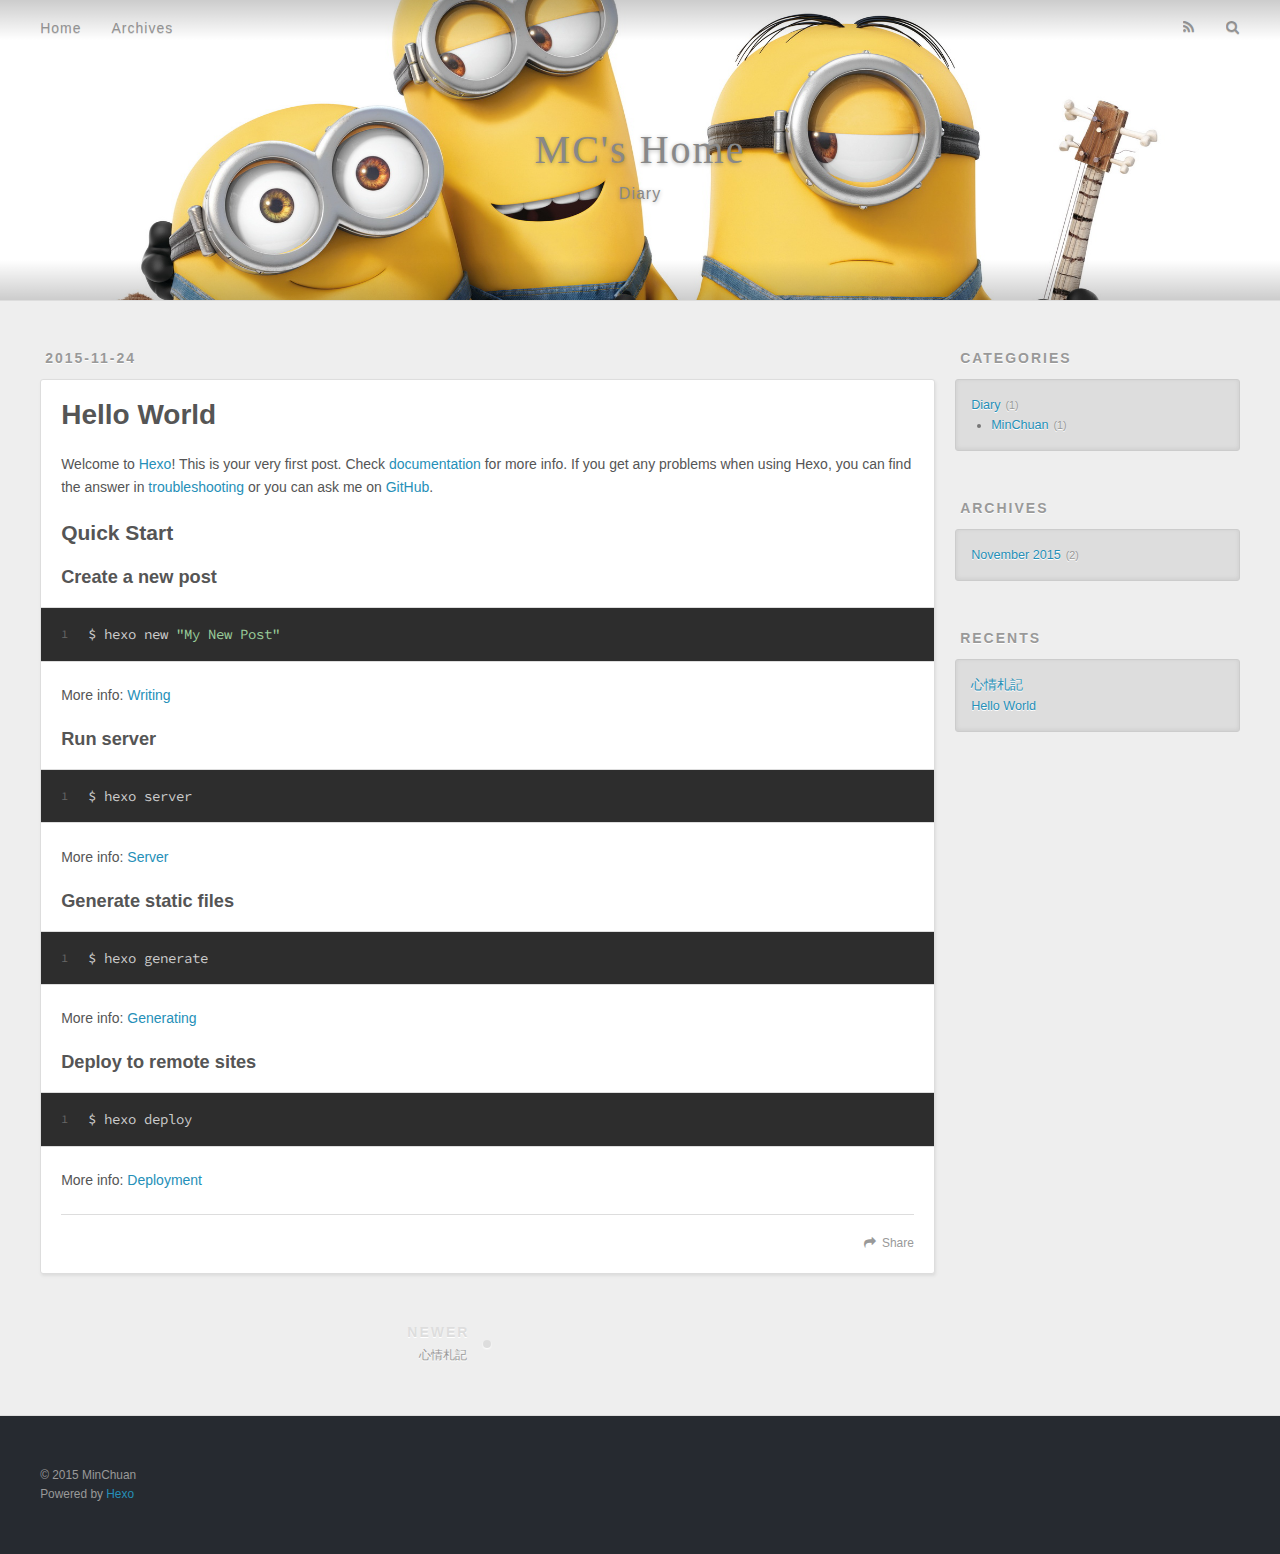
<file: undefined/uncategorized/2015-11-24-hello-world/index.html>
<!DOCTYPE html>
<html>
<head>
  <meta charset="utf-8">
  
  <title>Hello World | MC&#39;s Home</title>
  <meta name="viewport" content="width=device-width, initial-scale=1, maximum-scale=1">
  <meta name="description" content="Welcome to Hexo! This is your very first post. Check documentation for more info. If you get any problems when using Hexo, you can find the answer in troubleshooting or you can ask me on GitHub.
Quick">
<meta property="og:type" content="article">
<meta property="og:title" content="Hello World">
<meta property="og:url" content="http://mczhang.io/undefined/uncategorized/2015-11-24-hello-world/index.html">
<meta property="og:site_name" content="MC's Home">
<meta property="og:description" content="Welcome to Hexo! This is your very first post. Check documentation for more info. If you get any problems when using Hexo, you can find the answer in troubleshooting or you can ask me on GitHub.
Quick">
<meta property="og:updated_time" content="2015-11-24T10:43:19.770Z">
<meta name="twitter:card" content="summary">
<meta name="twitter:title" content="Hello World">
<meta name="twitter:description" content="Welcome to Hexo! This is your very first post. Check documentation for more info. If you get any problems when using Hexo, you can find the answer in troubleshooting or you can ask me on GitHub.
Quick">
  
    <link rel="alternative" href="/atom.xml" title="MC&#39;s Home" type="application/atom+xml">
  
  
    <link rel="icon" href="/img/favicon.png">
  
  <link href="//fonts.googleapis.com/css?family=Source+Code+Pro" rel="stylesheet" type="text/css">
  <link rel="stylesheet" href="/css/style.css" type="text/css">
  

</head>
<body>
  <div id="container">
    <div id="wrap">
      <header id="header">
  <div id="banner"></div>
  <div id="header-outer" class="outer">
    <div id="header-title" class="inner">
      <h1 id="logo-wrap">
        <a href="/" id="logo">MC&#39;s Home</a>
      </h1>
      
        <h2 id="subtitle-wrap">
          <a href="/" id="subtitle">Diary</a>
        </h2>
      
    </div>
    <div id="header-inner" class="inner">
      <nav id="main-nav">
        <a id="main-nav-toggle" class="nav-icon"></a>
        
          <a class="main-nav-link" href="/">Home</a>
        
          <a class="main-nav-link" href="/archives">Archives</a>
        
      </nav>
      <nav id="sub-nav">
        
          <a id="nav-rss-link" class="nav-icon" href="/atom.xml" title="RSS Feed"></a>
        
        <a id="nav-search-btn" class="nav-icon" title="Search"></a>
      </nav>
      <div id="search-form-wrap">
        <form action="//google.com/search" method="get" accept-charset="UTF-8" class="search-form"><input type="search" name="q" results="0" class="search-form-input" placeholder="Search"><button type="submit" class="search-form-submit">&#xF002;</button><input type="hidden" name="sitesearch" value="http://mczhang.io"></form>
      </div>
    </div>
  </div>
</header>
      <div class="outer">
        <section id="main"><article id="post-hello-world" class="article article-type-post" itemscope itemprop="blogPost">
  <div class="article-meta">
    <a href="/undefined/uncategorized/2015-11-24-hello-world/" class="article-date">
  <time datetime="2015-11-24T10:43:19.770Z" itemprop="datePublished">2015-11-24</time>
</a>
    
  </div>
  <div class="article-inner">
    
    
      <header class="article-header">
        
  
    <h1 class="article-title" itemprop="name">
      Hello World
    </h1>
  

      </header>
    
    <div class="article-entry" itemprop="articleBody">
      
        <p>Welcome to <a href="http://hexo.io/" target="_blank" rel="external">Hexo</a>! This is your very first post. Check <a href="http://hexo.io/docs/" target="_blank" rel="external">documentation</a> for more info. If you get any problems when using Hexo, you can find the answer in <a href="http://hexo.io/docs/troubleshooting.html" target="_blank" rel="external">troubleshooting</a> or you can ask me on <a href="https://github.com/hexojs/hexo/issues" target="_blank" rel="external">GitHub</a>.</p>
<h2 id="Quick_Start">Quick Start</h2><h3 id="Create_a_new_post">Create a new post</h3><figure class="highlight bash"><table><tr><td class="gutter"><pre><span class="line">1</span><br></pre></td><td class="code"><pre><span class="line">$ hexo new <span class="string">"My New Post"</span></span><br></pre></td></tr></table></figure>
<p>More info: <a href="http://hexo.io/docs/writing.html" target="_blank" rel="external">Writing</a></p>
<h3 id="Run_server">Run server</h3><figure class="highlight bash"><table><tr><td class="gutter"><pre><span class="line">1</span><br></pre></td><td class="code"><pre><span class="line">$ hexo server</span><br></pre></td></tr></table></figure>
<p>More info: <a href="http://hexo.io/docs/server.html" target="_blank" rel="external">Server</a></p>
<h3 id="Generate_static_files">Generate static files</h3><figure class="highlight bash"><table><tr><td class="gutter"><pre><span class="line">1</span><br></pre></td><td class="code"><pre><span class="line">$ hexo generate</span><br></pre></td></tr></table></figure>
<p>More info: <a href="http://hexo.io/docs/generating.html" target="_blank" rel="external">Generating</a></p>
<h3 id="Deploy_to_remote_sites">Deploy to remote sites</h3><figure class="highlight bash"><table><tr><td class="gutter"><pre><span class="line">1</span><br></pre></td><td class="code"><pre><span class="line">$ hexo deploy</span><br></pre></td></tr></table></figure>
<p>More info: <a href="http://hexo.io/docs/deployment.html" target="_blank" rel="external">Deployment</a></p>

      
    </div>
    <footer class="article-footer">
      <a data-url="http://mczhang.io/undefined/uncategorized/2015-11-24-hello-world/" data-id="cihetqzey0005t4u7qj1fk2ll" class="article-share-link">Share</a>
      
      
    </footer>
  </div>
  
    
<nav id="article-nav">
  
    <a href="/tw/Diary/MinChuan/2015-11-24-My-New-Post/" id="article-nav-newer" class="article-nav-link-wrap">
      <strong class="article-nav-caption">Newer</strong>
      <div class="article-nav-title">
        
          心情札記
        
      </div>
    </a>
  
  
</nav>

  
</article>

</section>
        
          <aside id="sidebar">
  
    
  <div class="widget-wrap">
    <h3 class="widget-title">Categories</h3>
    <div class="widget">
      <ul class="category-list"><li class="category-list-item"><a class="category-list-link" href="/categories/Diary/">Diary</a><span class="category-list-count">1</span><ul class="category-list-child"><li class="category-list-item"><a class="category-list-link" href="/categories/Diary/MinChuan/">MinChuan</a><span class="category-list-count">1</span></li></ul></li></ul>
    </div>
  </div>

  
    
  
    
  
    
  <div class="widget-wrap">
    <h3 class="widget-title">Archives</h3>
    <div class="widget">
      <ul class="archive-list"><li class="archive-list-item"><a class="archive-list-link" href="/archives/2015/11/">November 2015</a><span class="archive-list-count">2</span></li></ul>
    </div>
  </div>

  
    
  <div class="widget-wrap">
    <h3 class="widget-title">Recents</h3>
    <div class="widget">
      <ul>
        
          <li>
            <a href="/tw/Diary/MinChuan/2015-11-24-My-New-Post/">心情札記</a>
          </li>
        
          <li>
            <a href="/undefined/uncategorized/2015-11-24-hello-world/">Hello World</a>
          </li>
        
      </ul>
    </div>
  </div>

  
</aside>
        
      </div>
      <footer id="footer">
  
  <div class="outer">
    <div id="footer-info" class="inner">
      &copy; 2015 MinChuan<br>
      Powered by <a href="http://hexo.io/" target="_blank">Hexo</a>
    </div>
  </div>
</footer>
    </div>
    <nav id="mobile-nav">
  
    <a href="/" class="mobile-nav-link">Home</a>
  
    <a href="/archives" class="mobile-nav-link">Archives</a>
  
</nav>
    

<script src="//ajax.googleapis.com/ajax/libs/jquery/2.0.3/jquery.min.js"></script>


  <link rel="stylesheet" href="/fancybox/jquery.fancybox.css" type="text/css">
  <script src="/fancybox/jquery.fancybox.pack.js" type="text/javascript"></script>


<script src="/js/script.js" type="text/javascript"></script>

  </div>
</body>
</html>
</file>
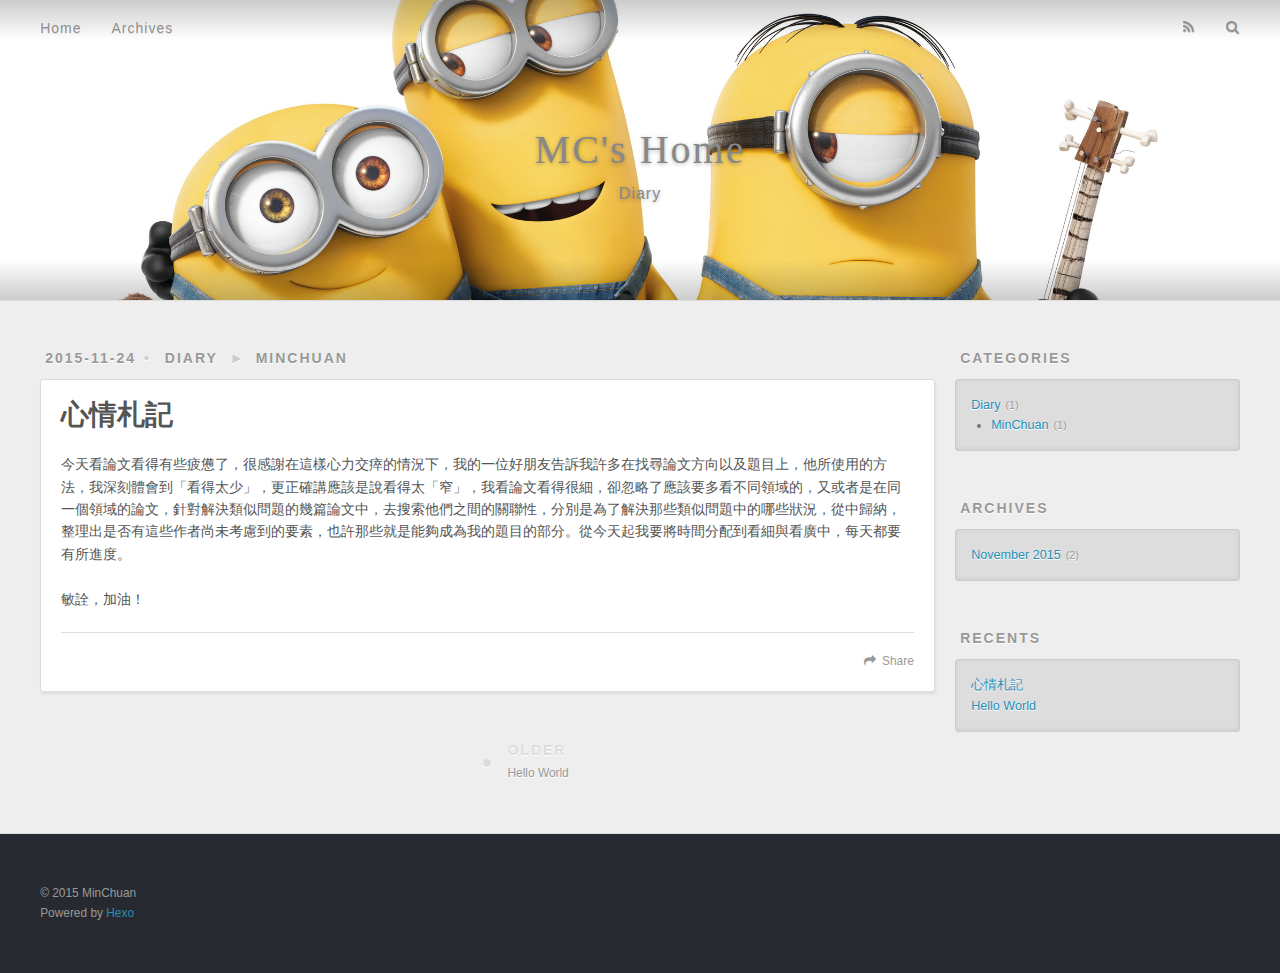
<file: tw/Diary/MinChuan/2015-11-24-My-New-Post/index.html>
<!DOCTYPE html>
<html>
<head>
  <meta charset="utf-8">
  
  <title>心情札記 | MC&#39;s Home</title>
  <meta name="viewport" content="width=device-width, initial-scale=1, maximum-scale=1">
  <meta name="description" content="今天看論文看得有些疲憊了，很感謝在這樣心力交瘁的情況下，我的一位好朋友告訴我許多在找尋論文方向以及題目上，他所使用的方法，我深刻體會到「看得太少」，更正確講應該是說看得太「窄」，我看論文看得很細，卻忽略了應該要多看不同領域的，又或者是在同一個領域的論文，針對解決類似問題的幾篇論文中，去搜索他們之間的關聯性，分別是為了解決那些類似問題中的哪些狀況，從中歸納，整理出是否有這些作者尚未考慮到的要素，也許">
<meta property="og:type" content="article">
<meta property="og:title" content="心情札記">
<meta property="og:url" content="http://mczhang.io/tw/Diary/MinChuan/2015-11-24-My-New-Post/index.html">
<meta property="og:site_name" content="MC's Home">
<meta property="og:description" content="今天看論文看得有些疲憊了，很感謝在這樣心力交瘁的情況下，我的一位好朋友告訴我許多在找尋論文方向以及題目上，他所使用的方法，我深刻體會到「看得太少」，更正確講應該是說看得太「窄」，我看論文看得很細，卻忽略了應該要多看不同領域的，又或者是在同一個領域的論文，針對解決類似問題的幾篇論文中，去搜索他們之間的關聯性，分別是為了解決那些類似問題中的哪些狀況，從中歸納，整理出是否有這些作者尚未考慮到的要素，也許">
<meta property="og:updated_time" content="2015-11-25T08:22:38.212Z">
<meta name="twitter:card" content="summary">
<meta name="twitter:title" content="心情札記">
<meta name="twitter:description" content="今天看論文看得有些疲憊了，很感謝在這樣心力交瘁的情況下，我的一位好朋友告訴我許多在找尋論文方向以及題目上，他所使用的方法，我深刻體會到「看得太少」，更正確講應該是說看得太「窄」，我看論文看得很細，卻忽略了應該要多看不同領域的，又或者是在同一個領域的論文，針對解決類似問題的幾篇論文中，去搜索他們之間的關聯性，分別是為了解決那些類似問題中的哪些狀況，從中歸納，整理出是否有這些作者尚未考慮到的要素，也許">
  
    <link rel="alternative" href="/atom.xml" title="MC&#39;s Home" type="application/atom+xml">
  
  
    <link rel="icon" href="/img/favicon.png">
  
  <link href="//fonts.googleapis.com/css?family=Source+Code+Pro" rel="stylesheet" type="text/css">
  <link rel="stylesheet" href="/css/style.css" type="text/css">
  

</head>
<body>
  <div id="container">
    <div id="wrap">
      <header id="header">
  <div id="banner"></div>
  <div id="header-outer" class="outer">
    <div id="header-title" class="inner">
      <h1 id="logo-wrap">
        <a href="/" id="logo">MC&#39;s Home</a>
      </h1>
      
        <h2 id="subtitle-wrap">
          <a href="/" id="subtitle">Diary</a>
        </h2>
      
    </div>
    <div id="header-inner" class="inner">
      <nav id="main-nav">
        <a id="main-nav-toggle" class="nav-icon"></a>
        
          <a class="main-nav-link" href="/">Home</a>
        
          <a class="main-nav-link" href="/archives">Archives</a>
        
      </nav>
      <nav id="sub-nav">
        
          <a id="nav-rss-link" class="nav-icon" href="/atom.xml" title="RSS Feed"></a>
        
        <a id="nav-search-btn" class="nav-icon" title="Search"></a>
      </nav>
      <div id="search-form-wrap">
        <form action="//google.com/search" method="get" accept-charset="UTF-8" class="search-form"><input type="search" name="q" results="0" class="search-form-input" placeholder="Search"><button type="submit" class="search-form-submit">&#xF002;</button><input type="hidden" name="sitesearch" value="http://mczhang.io"></form>
      </div>
    </div>
  </div>
</header>
      <div class="outer">
        <section id="main"><article id="post-My-New-Post" class="article article-type-post" itemscope itemprop="blogPost">
  <div class="article-meta">
    <a href="/tw/Diary/MinChuan/2015-11-24-My-New-Post/" class="article-date">
  <time datetime="2015-11-24T12:24:29.000Z" itemprop="datePublished">2015-11-24</time>
</a>
    
  <div class="article-category">
    <a class="article-category-link" href="/categories/Diary/">Diary</a>►<a class="article-category-link" href="/categories/Diary/MinChuan/">MinChuan</a>
  </div>

  </div>
  <div class="article-inner">
    
    
      <header class="article-header">
        
  
    <h1 class="article-title" itemprop="name">
      心情札記
    </h1>
  

      </header>
    
    <div class="article-entry" itemprop="articleBody">
      
        <p>今天看論文看得有些疲憊了，很感謝在這樣心力交瘁的情況下，我的一位好朋友告訴我許多在找尋論文方向以及題目上，他所使用的方法，我深刻體會到「看得太少」，更正確講應該是說看得太「窄」，我看論文看得很細，卻忽略了應該要多看不同領域的，又或者是在同一個領域的論文，針對解決類似問題的幾篇論文中，去搜索他們之間的關聯性，分別是為了解決那些類似問題中的哪些狀況，從中歸納，整理出是否有這些作者尚未考慮到的要素，也許那些就是能夠成為我的題目的部分。從今天起我要將時間分配到看細與看廣中，每天都要有所進度。</p>
<p>敏詮，加油！</p>

      
    </div>
    <footer class="article-footer">
      <a data-url="http://mczhang.io/tw/Diary/MinChuan/2015-11-24-My-New-Post/" data-id="cihetqzeo0000t4u7q2mcamkb" class="article-share-link">Share</a>
      
      
    </footer>
  </div>
  
    
<nav id="article-nav">
  
  
    <a href="/undefined/uncategorized/2015-11-24-hello-world/" id="article-nav-older" class="article-nav-link-wrap">
      <strong class="article-nav-caption">Older</strong>
      <div class="article-nav-title">Hello World</div>
    </a>
  
</nav>

  
</article>

</section>
        
          <aside id="sidebar">
  
    
  <div class="widget-wrap">
    <h3 class="widget-title">Categories</h3>
    <div class="widget">
      <ul class="category-list"><li class="category-list-item"><a class="category-list-link" href="/categories/Diary/">Diary</a><span class="category-list-count">1</span><ul class="category-list-child"><li class="category-list-item"><a class="category-list-link" href="/categories/Diary/MinChuan/">MinChuan</a><span class="category-list-count">1</span></li></ul></li></ul>
    </div>
  </div>

  
    
  
    
  
    
  <div class="widget-wrap">
    <h3 class="widget-title">Archives</h3>
    <div class="widget">
      <ul class="archive-list"><li class="archive-list-item"><a class="archive-list-link" href="/archives/2015/11/">November 2015</a><span class="archive-list-count">2</span></li></ul>
    </div>
  </div>

  
    
  <div class="widget-wrap">
    <h3 class="widget-title">Recents</h3>
    <div class="widget">
      <ul>
        
          <li>
            <a href="/tw/Diary/MinChuan/2015-11-24-My-New-Post/">心情札記</a>
          </li>
        
          <li>
            <a href="/undefined/uncategorized/2015-11-24-hello-world/">Hello World</a>
          </li>
        
      </ul>
    </div>
  </div>

  
</aside>
        
      </div>
      <footer id="footer">
  
  <div class="outer">
    <div id="footer-info" class="inner">
      &copy; 2015 MinChuan<br>
      Powered by <a href="http://hexo.io/" target="_blank">Hexo</a>
    </div>
  </div>
</footer>
    </div>
    <nav id="mobile-nav">
  
    <a href="/" class="mobile-nav-link">Home</a>
  
    <a href="/archives" class="mobile-nav-link">Archives</a>
  
</nav>
    

<script src="//ajax.googleapis.com/ajax/libs/jquery/2.0.3/jquery.min.js"></script>


  <link rel="stylesheet" href="/fancybox/jquery.fancybox.css" type="text/css">
  <script src="/fancybox/jquery.fancybox.pack.js" type="text/javascript"></script>


<script src="/js/script.js" type="text/javascript"></script>

  </div>
</body>
</html>
</file>
<file: css/style.css>
body {
  width: 100%;
}
body:before,
body:after {
  content: "";
  display: table;
}
body:after {
  clear: both;
}
html,
body,
div,
span,
applet,
object,
iframe,
h1,
h2,
h3,
h4,
h5,
h6,
p,
blockquote,
pre,
a,
abbr,
acronym,
address,
big,
cite,
code,
del,
dfn,
em,
img,
ins,
kbd,
q,
s,
samp,
small,
strike,
strong,
sub,
sup,
tt,
var,
dl,
dt,
dd,
ol,
ul,
li,
fieldset,
form,
label,
legend,
table,
caption,
tbody,
tfoot,
thead,
tr,
th,
td {
  margin: 0;
  padding: 0;
  border: 0;
  outline: 0;
  font-weight: inherit;
  font-style: inherit;
  font-family: inherit;
  font-size: 100%;
  vertical-align: baseline;
}
body {
  line-height: 1;
  color: #000;
  background: #fff;
}
ol,
ul {
  list-style: none;
}
table {
  border-collapse: separate;
  border-spacing: 0;
  vertical-align: middle;
}
caption,
th,
td {
  text-align: left;
  font-weight: normal;
  vertical-align: middle;
}
a img {
  border: none;
}
input,
button {
  margin: 0;
  padding: 0;
}
input::-moz-focus-inner,
button::-moz-focus-inner {
  border: 0;
  padding: 0;
}
@font-face {
  font-family: FontAwesome;
  font-style: normal;
  font-weight: normal;
  src: url("fonts/fontawesome-webfont.eot?v=#4.0.3");
  src: url("fonts/fontawesome-webfont.eot?#iefix&v=#4.0.3") format("embedded-opentype"), url("fonts/fontawesome-webfont.woff?v=#4.0.3") format("woff"), url("fonts/fontawesome-webfont.ttf?v=#4.0.3") format("truetype"), url("fonts/fontawesome-webfont.svg#fontawesomeregular?v=#4.0.3") format("svg");
}
html,
body,
#container {
  height: 100%;
}
body {
  background: #eee;
  font: 14px "Helvetica Neue", Helvetica, Arial, sans-serif;
  -webkit-text-size-adjust: 100%;
}
.outer {
  max-width: 1220px;
  margin: 0 auto;
  padding: 0 20px;
}
.outer:before,
.outer:after {
  content: "";
  display: table;
}
.outer:after {
  clear: both;
}
.inner {
  display: inline;
  float: left;
  width: 98.33333333333333%;
  margin: 0 0.833333333333333%;
}
.left,
.alignleft {
  float: left;
}
.right,
.alignright {
  float: right;
}
.clear {
  clear: both;
}
#container {
  position: relative;
}
.mobile-nav-on {
  overflow: hidden;
}
#wrap {
  height: 100%;
  width: 100%;
  position: absolute;
  top: 0;
  left: 0;
  -webkit-transition: 0.2s ease-out;
  -moz-transition: 0.2s ease-out;
  -ms-transition: 0.2s ease-out;
  transition: 0.2s ease-out;
  z-index: 1;
  background: #eee;
}
.mobile-nav-on #wrap {
  left: 280px;
}
@media screen and (min-width: 768px) {
  #main {
    display: inline;
    float: left;
    width: 73.33333333333333%;
    margin: 0 0.833333333333333%;
  }
}
.article-date,
.article-category-link,
.archive-year,
.widget-title {
  text-decoration: none;
  text-transform: uppercase;
  letter-spacing: 2px;
  color: #999;
  margin-bottom: 1em;
  margin-left: 5px;
  line-height: 1em;
  text-shadow: 0 1px #fff;
  font-weight: bold;
}
.article-inner,
.archive-article-inner {
  background: #fff;
  -webkit-box-shadow: 1px 2px 3px #ddd;
  box-shadow: 1px 2px 3px #ddd;
  border: 1px solid #ddd;
  -webkit-border-radius: 3px;
  border-radius: 3px;
}
.article-entry h1,
.widget h1 {
  font-size: 2em;
}
.article-entry h2,
.widget h2 {
  font-size: 1.5em;
}
.article-entry h3,
.widget h3 {
  font-size: 1.3em;
}
.article-entry h4,
.widget h4 {
  font-size: 1.2em;
}
.article-entry h5,
.widget h5 {
  font-size: 1em;
}
.article-entry h6,
.widget h6 {
  font-size: 1em;
  color: #999;
}
.article-entry hr,
.widget hr {
  border: 1px dashed #ddd;
}
.article-entry strong,
.widget strong {
  font-weight: bold;
}
.article-entry em,
.widget em,
.article-entry cite,
.widget cite {
  font-style: italic;
}
.article-entry sup,
.widget sup,
.article-entry sub,
.widget sub {
  font-size: 0.75em;
  line-height: 0;
  position: relative;
  vertical-align: baseline;
}
.article-entry sup,
.widget sup {
  top: -0.5em;
}
.article-entry sub,
.widget sub {
  bottom: -0.2em;
}
.article-entry small,
.widget small {
  font-size: 0.85em;
}
.article-entry acronym,
.widget acronym,
.article-entry abbr,
.widget abbr {
  border-bottom: 1px dotted;
}
.article-entry ul,
.widget ul,
.article-entry ol,
.widget ol,
.article-entry dl,
.widget dl {
  margin: 0 20px;
  line-height: 1.6em;
}
.article-entry ul ul,
.widget ul ul,
.article-entry ol ul,
.widget ol ul,
.article-entry ul ol,
.widget ul ol,
.article-entry ol ol,
.widget ol ol {
  margin-top: 0;
  margin-bottom: 0;
}
.article-entry ul,
.widget ul {
  list-style: disc;
}
.article-entry ol,
.widget ol {
  list-style: decimal;
}
.article-entry dt,
.widget dt {
  font-weight: bold;
}
#header {
  height: 300px;
  position: relative;
  border-bottom: 1px solid #ddd;
}
#header:before,
#header:after {
  content: "";
  position: absolute;
  left: 0;
  right: 0;
  height: 40px;
}
#header:before {
  top: 0;
  background: -webkit-linear-gradient(rgba(0,0,0,0.2), transparent);
  background: -moz-linear-gradient(rgba(0,0,0,0.2), transparent);
  background: -ms-linear-gradient(rgba(0,0,0,0.2), transparent);
  background: linear-gradient(rgba(0,0,0,0.2), transparent);
}
#header:after {
  bottom: 0;
  background: -webkit-linear-gradient(transparent, rgba(0,0,0,0.2));
  background: -moz-linear-gradient(transparent, rgba(0,0,0,0.2));
  background: -ms-linear-gradient(transparent, rgba(0,0,0,0.2));
  background: linear-gradient(transparent, rgba(0,0,0,0.2));
}
#header-outer {
  height: 100%;
  position: relative;
}
#header-inner {
  position: relative;
  overflow: hidden;
}
#banner {
  position: absolute;
  top: 0;
  left: 0;
  width: 100%;
  height: 100%;
  background: url("images/banner2.jpg") center #000;
  -webkit-background-size: cover;
  -moz-background-size: cover;
  background-size: cover;
  z-index: -1;
}
#header-title {
  text-align: center;
  height: 40px;
  position: absolute;
  top: 50%;
  left: 0;
  margin-top: -20px;
}
#logo,
#subtitle {
  text-decoration: none;
  color: #888;
  font-weight: 300;
  text-shadow: 0 1px 4px rgba(0,0,0,0.3);
}
#logo {
  font-size: 40px;
  line-height: 40px;
  letter-spacing: 2px;
  font-family: cursive;
}
#subtitle {
  font-size: 16px;
  line-height: 16px;
  letter-spacing: 1px;
}
#subtitle-wrap {
  margin-top: 16px;
}
#main-nav {
  float: left;
  margin-left: -15px;
}
.nav-icon,
.main-nav-link {
  float: left;
  color: #555;
  opacity: 0.6;
  text-decoration: none;
  text-shadow: 0 1px rgba(0,0,0,0.2);
  -webkit-transition: opacity 0.2s;
  -moz-transition: opacity 0.2s;
  -ms-transition: opacity 0.2s;
  transition: opacity 0.2s;
  display: block;
  padding: 20px 15px;
}
.nav-icon:hover,
.main-nav-link:hover {
  opacity: 1;
}
.nav-icon {
  font-family: FontAwesome;
  text-align: center;
  font-size: 14px;
  width: 14px;
  height: 14px;
  padding: 20px 15px;
  position: relative;
  cursor: pointer;
}
.main-nav-link {
  font-weight: 300;
  letter-spacing: 1px;
}
@media screen and (max-width: 479px) {
  .main-nav-link {
    display: none;
  }
}
#main-nav-toggle {
  display: none;
}
#main-nav-toggle:before {
  content: "\f0c9";
}
@media screen and (max-width: 479px) {
  #main-nav-toggle {
    display: block;
  }
}
#sub-nav {
  float: right;
  margin-right: -15px;
}
#nav-rss-link:before {
  content: "\f09e";
}
#nav-search-btn:before {
  content: "\f002";
}
#search-form-wrap {
  position: absolute;
  top: 15px;
  width: 150px;
  height: 30px;
  right: -150px;
  opacity: 0;
  -webkit-transition: 0.2s ease-out;
  -moz-transition: 0.2s ease-out;
  -ms-transition: 0.2s ease-out;
  transition: 0.2s ease-out;
}
#search-form-wrap.on {
  opacity: 1;
  right: 0;
}
@media screen and (max-width: 479px) {
  #search-form-wrap {
    width: 100%;
    right: -100%;
  }
}
.search-form {
  position: absolute;
  top: 0;
  left: 0;
  right: 0;
  background: #fff;
  padding: 5px 15px;
  -webkit-border-radius: 15px;
  border-radius: 15px;
  -webkit-box-shadow: 0 0 10px rgba(0,0,0,0.3);
  box-shadow: 0 0 10px rgba(0,0,0,0.3);
}
.search-form-input {
  border: none;
  background: none;
  color: #555;
  width: 100%;
  font: 13px "Helvetica Neue", Helvetica, Arial, sans-serif;
  outline: none;
}
.search-form-input::-webkit-search-results-decoration,
.search-form-input::-webkit-search-cancel-button {
  -webkit-appearance: none;
}
.search-form-submit {
  position: absolute;
  top: 50%;
  right: 10px;
  margin-top: -7px;
  font: 13px FontAwesome;
  border: none;
  background: none;
  color: #bbb;
  cursor: pointer;
}
.search-form-submit:hover,
.search-form-submit:focus {
  color: #777;
}
.article {
  margin: 50px 0;
}
.article-inner {
  overflow: hidden;
}
.article-meta:before,
.article-meta:after {
  content: "";
  display: table;
}
.article-meta:after {
  clear: both;
}
.article-date {
  float: left;
}
.article-category {
  float: left;
  line-height: 1em;
  color: #ccc;
  text-shadow: 0 1px #fff;
  margin-left: 8px;
}
.article-category:before {
  content: "\2022";
}
.article-category-link {
  margin: 0 12px 1em;
}
.article-header {
  padding: 20px 20px 0;
}
.article-title {
  text-decoration: none;
  font-size: 2em;
  font-weight: bold;
  color: #555;
  line-height: 1.1em;
  -webkit-transition: color 0.2s;
  -moz-transition: color 0.2s;
  -ms-transition: color 0.2s;
  transition: color 0.2s;
}
a.article-title:hover {
  color: #258fb8;
}
.article-entry {
  color: #555;
  padding: 0 20px;
}
.article-entry:before,
.article-entry:after {
  content: "";
  display: table;
}
.article-entry:after {
  clear: both;
}
.article-entry p,
.article-entry table {
  line-height: 1.6em;
  margin: 1.6em 0;
}
.article-entry h1,
.article-entry h2,
.article-entry h3,
.article-entry h4,
.article-entry h5,
.article-entry h6 {
  font-weight: bold;
}
.article-entry h1,
.article-entry h2,
.article-entry h3,
.article-entry h4,
.article-entry h5,
.article-entry h6 {
  line-height: 1.1em;
  margin: 1.1em 0;
}
.article-entry a {
  color: #258fb8;
  text-decoration: none;
}
.article-entry a:hover {
  text-decoration: underline;
}
.article-entry ul,
.article-entry ol,
.article-entry dl {
  margin-top: 1.6em;
  margin-bottom: 1.6em;
}
.article-entry img,
.article-entry video {
  max-width: 100%;
  height: auto;
  display: block;
  margin: auto;
}
.article-entry iframe {
  border: none;
}
.article-entry table {
  width: 100%;
  border-collapse: collapse;
  border-spacing: 0;
}
.article-entry th {
  font-weight: bold;
  border-bottom: 3px solid #ddd;
  padding-bottom: 0.5em;
}
.article-entry td {
  border-bottom: 1px solid #ddd;
  padding: 10px 0;
}
.article-entry blockquote {
  font-family: Georgia, "Times New Roman", serif;
  font-size: 1.4em;
  margin: 1.6em 20px;
  text-align: center;
}
.article-entry blockquote footer {
  font-size: 14px;
  margin: 1.6em 0;
  font-family: "Helvetica Neue", Helvetica, Arial, sans-serif;
}
.article-entry blockquote footer cite:before {
  content: "—";
  padding: 0 0.5em;
}
.article-entry .pullquote {
  text-align: left;
  width: 45%;
  margin: 0;
}
.article-entry .pullquote.left {
  margin-left: 0.5em;
  margin-right: 1em;
}
.article-entry .pullquote.right {
  margin-right: 0.5em;
  margin-left: 1em;
}
.article-entry .caption {
  color: #999;
  display: block;
  font-size: 0.9em;
  margin-top: 0.5em;
  position: relative;
  text-align: center;
}
.article-entry .video-container {
  position: relative;
  padding-top: 56.25%;
  height: 0;
  overflow: hidden;
}
.article-entry .video-container iframe,
.article-entry .video-container object,
.article-entry .video-container embed {
  position: absolute;
  top: 0;
  left: 0;
  width: 100%;
  height: 100%;
  margin-top: 0;
}
.article-more-link a {
  display: inline-block;
  line-height: 1em;
  padding: 6px 15px;
  -webkit-border-radius: 15px;
  border-radius: 15px;
  background: #eee;
  color: #999;
  text-shadow: 0 1px #fff;
  text-decoration: none;
}
.article-more-link a:hover {
  background: #258fb8;
  color: #fff;
  text-decoration: none;
  text-shadow: 0 1px #1e7293;
}
.article-footer {
  font-size: 0.85em;
  line-height: 1.6em;
  border-top: 1px solid #ddd;
  padding-top: 1.6em;
  margin: 0 20px 20px;
}
.article-footer:before,
.article-footer:after {
  content: "";
  display: table;
}
.article-footer:after {
  clear: both;
}
.article-footer a {
  color: #999;
  text-decoration: none;
}
.article-footer a:hover {
  color: #555;
}
.article-tag-list-item {
  float: left;
  margin-right: 10px;
}
.article-tag-list-link:before {
  content: "#";
}
.article-comment-link {
  float: right;
}
.article-comment-link:before {
  content: "\f075";
  font-family: FontAwesome;
  padding-right: 8px;
}
.article-share-link {
  cursor: pointer;
  float: right;
  margin-left: 20px;
}
.article-share-link:before {
  content: "\f064";
  font-family: FontAwesome;
  padding-right: 6px;
}
#article-nav {
  position: relative;
}
#article-nav:before,
#article-nav:after {
  content: "";
  display: table;
}
#article-nav:after {
  clear: both;
}
@media screen and (min-width: 768px) {
  #article-nav {
    margin: 50px 0;
  }
  #article-nav:before {
    width: 8px;
    height: 8px;
    position: absolute;
    top: 50%;
    left: 50%;
    margin-top: -4px;
    margin-left: -4px;
    content: "";
    -webkit-border-radius: 50%;
    border-radius: 50%;
    background: #ddd;
    -webkit-box-shadow: 0 1px 2px #fff;
    box-shadow: 0 1px 2px #fff;
  }
}
.article-nav-link-wrap {
  text-decoration: none;
  text-shadow: 0 1px #fff;
  color: #999;
  -webkit-box-sizing: border-box;
  -moz-box-sizing: border-box;
  box-sizing: border-box;
  margin-top: 50px;
  text-align: center;
  display: block;
}
.article-nav-link-wrap:hover {
  color: #555;
}
@media screen and (min-width: 768px) {
  .article-nav-link-wrap {
    width: 50%;
    margin-top: 0;
  }
}
@media screen and (min-width: 768px) {
  #article-nav-newer {
    float: left;
    text-align: right;
    padding-right: 20px;
  }
}
@media screen and (min-width: 768px) {
  #article-nav-older {
    float: right;
    text-align: left;
    padding-left: 20px;
  }
}
.article-nav-caption {
  text-transform: uppercase;
  letter-spacing: 2px;
  color: #ddd;
  line-height: 1em;
  font-weight: bold;
}
#article-nav-newer .article-nav-caption {
  margin-right: -2px;
}
.article-nav-title {
  font-size: 0.85em;
  line-height: 1.6em;
  margin-top: 0.5em;
}
.article-share-box {
  position: absolute;
  display: none;
  background: #fff;
  -webkit-box-shadow: 1px 2px 10px rgba(0,0,0,0.2);
  box-shadow: 1px 2px 10px rgba(0,0,0,0.2);
  -webkit-border-radius: 3px;
  border-radius: 3px;
  margin-left: -145px;
  overflow: hidden;
  z-index: 1;
}
.article-share-box.on {
  display: block;
}
.article-share-input {
  width: 100%;
  background: none;
  -webkit-box-sizing: border-box;
  -moz-box-sizing: border-box;
  box-sizing: border-box;
  font: 14px "Helvetica Neue", Helvetica, Arial, sans-serif;
  padding: 0 15px;
  color: #555;
  outline: none;
  border: 1px solid #ddd;
  -webkit-border-radius: 3px 3px 0 0;
  border-radius: 3px 3px 0 0;
  height: 36px;
  line-height: 36px;
}
.article-share-links {
  background: #eee;
}
.article-share-links:before,
.article-share-links:after {
  content: "";
  display: table;
}
.article-share-links:after {
  clear: both;
}
.article-share-twitter,
.article-share-facebook,
.article-share-pinterest,
.article-share-google {
  width: 50px;
  height: 36px;
  display: block;
  float: left;
  position: relative;
  color: #999;
  text-shadow: 0 1px #fff;
}
.article-share-twitter:before,
.article-share-facebook:before,
.article-share-pinterest:before,
.article-share-google:before {
  font-size: 20px;
  font-family: FontAwesome;
  width: 20px;
  height: 20px;
  position: absolute;
  top: 50%;
  left: 50%;
  margin-top: -10px;
  margin-left: -10px;
  text-align: center;
}
.article-share-twitter:hover,
.article-share-facebook:hover,
.article-share-pinterest:hover,
.article-share-google:hover {
  color: #fff;
}
.article-share-twitter:before {
  content: "\f099";
}
.article-share-twitter:hover {
  background: #00aced;
  text-shadow: 0 1px #008abe;
}
.article-share-facebook:before {
  content: "\f09a";
}
.article-share-facebook:hover {
  background: #3b5998;
  text-shadow: 0 1px #2f477a;
}
.article-share-pinterest:before {
  content: "\f0d2";
}
.article-share-pinterest:hover {
  background: #cb2027;
  text-shadow: 0 1px #a21a1f;
}
.article-share-google:before {
  content: "\f0d5";
}
.article-share-google:hover {
  background: #dd4b39;
  text-shadow: 0 1px #be3221;
}
.article-gallery {
  background: #000;
  position: relative;
}
.article-gallery-photos {
  position: relative;
  overflow: hidden;
}
.article-gallery-img {
  display: none;
  max-width: 100%;
}
.article-gallery-img:first-child {
  display: block;
}
.article-gallery-img.loaded {
  position: absolute;
  display: block;
}
.article-gallery-img img {
  display: block;
  max-width: 100%;
  margin: 0 auto;
}
#comments {
  background: #fff;
  -webkit-box-shadow: 1px 2px 3px #ddd;
  box-shadow: 1px 2px 3px #ddd;
  padding: 20px;
  border: 1px solid #ddd;
  -webkit-border-radius: 3px;
  border-radius: 3px;
  margin: 50px 0;
}
#comments a {
  color: #258fb8;
}
.archives-wrap {
  margin: 50px 0;
}
.archives:before,
.archives:after {
  content: "";
  display: table;
}
.archives:after {
  clear: both;
}
.archive-year-wrap {
  margin-bottom: 1em;
}
.archives {
  -webkit-column-gap: 10px;
  -moz-column-gap: 10px;
  column-gap: 10px;
}
@media screen and (min-width: 480px) and (max-width: 767px) {
  .archives {
    -webkit-column-count: 2;
    -moz-column-count: 2;
    column-count: 2;
  }
}
@media screen and (min-width: 768px) {
  .archives {
    -webkit-column-count: 3;
    -moz-column-count: 3;
    column-count: 3;
  }
}
.archive-article {
  -webkit-column-break-inside: avoid;
  page-break-inside: avoid;
  overflow: hidden;
  break-inside: avoid-column;
}
.archive-article-inner {
  padding: 10px;
  margin-bottom: 15px;
}
.archive-article-title {
  text-decoration: none;
  font-weight: bold;
  color: #555;
  -webkit-transition: color 0.2s;
  -moz-transition: color 0.2s;
  -ms-transition: color 0.2s;
  transition: color 0.2s;
  line-height: 1.6em;
}
.archive-article-title:hover {
  color: #258fb8;
}
.archive-article-footer {
  margin-top: 1em;
}
.archive-article-date {
  color: #999;
  text-decoration: none;
  font-size: 0.85em;
  line-height: 1em;
  margin-bottom: 0.5em;
  display: block;
}
#page-nav {
  margin: 50px auto;
  background: #fff;
  -webkit-box-shadow: 1px 2px 3px #ddd;
  box-shadow: 1px 2px 3px #ddd;
  border: 1px solid #ddd;
  -webkit-border-radius: 3px;
  border-radius: 3px;
  text-align: center;
  color: #999;
  overflow: hidden;
}
#page-nav:before,
#page-nav:after {
  content: "";
  display: table;
}
#page-nav:after {
  clear: both;
}
#page-nav a,
#page-nav span {
  padding: 10px 20px;
  line-height: 1;
  height: 2ex;
}
#page-nav a {
  color: #999;
  text-decoration: none;
}
#page-nav a:hover {
  background: #999;
  color: #fff;
}
#page-nav .prev {
  float: left;
}
#page-nav .next {
  float: right;
}
#page-nav .page-number {
  display: inline-block;
}
@media screen and (max-width: 479px) {
  #page-nav .page-number {
    display: none;
  }
}
#page-nav .current {
  color: #555;
  font-weight: bold;
}
#page-nav .space {
  color: #ddd;
}
#footer {
  background: #262a30;
  padding: 50px 0;
  border-top: 1px solid #ddd;
  color: #999;
}
#footer a {
  color: #258fb8;
  text-decoration: none;
}
#footer a:hover {
  text-decoration: underline;
}
#footer-info {
  line-height: 1.6em;
  font-size: 0.85em;
}
.article-entry pre,
.article-entry .highlight {
  background: #2d2d2d;
  margin: 0 -20px;
  padding: 15px 20px;
  border-style: solid;
  border-color: #ddd;
  border-width: 1px 0;
  overflow: auto;
  color: #ccc;
  line-height: 22.400000000000002px;
}
.article-entry .highlight .gutter pre,
.article-entry .gist .gist-file .gist-data .line-numbers {
  color: #666;
  font-size: 0.85em;
}
.article-entry pre,
.article-entry code {
  font-family: "Source Code Pro", Consolas, Monaco, Menlo, Consolas, monospace;
}
.article-entry code {
  background: #eee;
  text-shadow: 0 1px #fff;
  padding: 0 0.3em;
}
.article-entry pre code {
  background: none;
  text-shadow: none;
  padding: 0;
}
.article-entry .highlight pre {
  border: none;
  margin: 0;
  padding: 0;
}
.article-entry .highlight table {
  margin: 0;
  width: auto;
}
.article-entry .highlight td {
  border: none;
  padding: 0;
}
.article-entry .highlight figcaption {
  font-size: 0.85em;
  color: #999;
  line-height: 1em;
  margin-bottom: 1em;
}
.article-entry .highlight figcaption:before,
.article-entry .highlight figcaption:after {
  content: "";
  display: table;
}
.article-entry .highlight figcaption:after {
  clear: both;
}
.article-entry .highlight figcaption a {
  float: right;
}
.article-entry .highlight .gutter pre {
  text-align: right;
  padding-right: 20px;
}
.article-entry .highlight .line {
  height: 22.400000000000002px;
}
.article-entry .gist {
  margin: 0 -20px;
  border-style: solid;
  border-color: #ddd;
  border-width: 1px 0;
  background: #2d2d2d;
  padding: 15px 20px 15px 0;
}
.article-entry .gist .gist-file {
  border: none;
  font-family: "Source Code Pro", Consolas, Monaco, Menlo, Consolas, monospace;
  margin: 0;
}
.article-entry .gist .gist-file .gist-data {
  background: none;
  border: none;
}
.article-entry .gist .gist-file .gist-data .line-numbers {
  background: none;
  border: none;
  padding: 0 20px 0 0;
}
.article-entry .gist .gist-file .gist-data .line-data {
  padding: 0 !important;
}
.article-entry .gist .gist-file .highlight {
  margin: 0;
  padding: 0;
  border: none;
}
.article-entry .gist .gist-file .gist-meta {
  background: #2d2d2d;
  color: #999;
  font: 0.85em "Helvetica Neue", Helvetica, Arial, sans-serif;
  text-shadow: 0 0;
  padding: 0;
  margin-top: 1em;
  margin-left: 20px;
}
.article-entry .gist .gist-file .gist-meta a {
  color: #258fb8;
  font-weight: normal;
}
.article-entry .gist .gist-file .gist-meta a:hover {
  text-decoration: underline;
}
pre .comment,
pre .title {
  color: #999;
}
pre .variable,
pre .attribute,
pre .tag,
pre .regexp,
pre .ruby .constant,
pre .xml .tag .title,
pre .xml .pi,
pre .xml .doctype,
pre .html .doctype,
pre .css .id,
pre .css .class,
pre .css .pseudo {
  color: #f2777a;
}
pre .number,
pre .preprocessor,
pre .built_in,
pre .literal,
pre .params,
pre .constant {
  color: #f99157;
}
pre .class,
pre .ruby .class .title,
pre .css .rules .attribute {
  color: #9c9;
}
pre .string,
pre .value,
pre .inheritance,
pre .header,
pre .ruby .symbol,
pre .xml .cdata {
  color: #9c9;
}
pre .css .hexcolor {
  color: #6cc;
}
pre .function,
pre .python .decorator,
pre .python .title,
pre .ruby .function .title,
pre .ruby .title .keyword,
pre .perl .sub,
pre .javascript .title,
pre .coffeescript .title {
  color: #69c;
}
pre .keyword,
pre .javascript .function {
  color: #c9c;
}
@media screen and (max-width: 479px) {
  #mobile-nav {
    position: absolute;
    top: 0;
    left: 0;
    width: 280px;
    height: 100%;
    background: #191919;
    border-right: 1px solid #fff;
  }
}
@media screen and (max-width: 479px) {
  .mobile-nav-link {
    display: block;
    color: #999;
    text-decoration: none;
    padding: 15px 20px;
    font-weight: bold;
  }
  .mobile-nav-link:hover {
    color: #fff;
  }
}
@media screen and (min-width: 768px) {
  #sidebar {
    display: inline;
    float: left;
    width: 23.333333333333332%;
    margin: 0 0.833333333333333%;
  }
}
.widget-wrap {
  margin: 50px 0;
}
.widget {
  color: #777;
  text-shadow: 0 1px #fff;
  background: #ddd;
  -webkit-box-shadow: 0 -1px 4px #ccc inset;
  box-shadow: 0 -1px 4px #ccc inset;
  border: 1px solid #ccc;
  padding: 15px;
  -webkit-border-radius: 3px;
  border-radius: 3px;
}
.widget a {
  color: #258fb8;
  text-decoration: none;
}
.widget a:hover {
  text-decoration: underline;
}
.widget ul ul,
.widget ol ul,
.widget dl ul,
.widget ul ol,
.widget ol ol,
.widget dl ol,
.widget ul dl,
.widget ol dl,
.widget dl dl {
  margin-left: 15px;
  list-style: disc;
}
.widget {
  line-height: 1.6em;
  word-wrap: break-word;
  font-size: 0.9em;
}
.widget ul,
.widget ol {
  list-style: none;
  margin: 0;
}
.widget ul ul,
.widget ol ul,
.widget ul ol,
.widget ol ol {
  margin: 0 20px;
}
.widget ul ul,
.widget ol ul {
  list-style: disc;
}
.widget ul ol,
.widget ol ol {
  list-style: decimal;
}
.category-list-count,
.tag-list-count,
.archive-list-count {
  padding-left: 5px;
  color: #999;
  font-size: 0.85em;
}
.category-list-count:before,
.tag-list-count:before,
.archive-list-count:before {
  content: "(";
}
.category-list-count:after,
.tag-list-count:after,
.archive-list-count:after {
  content: ")";
}
.tagcloud a {
  margin-right: 5px;
  display: inline-block;
}
</file>
